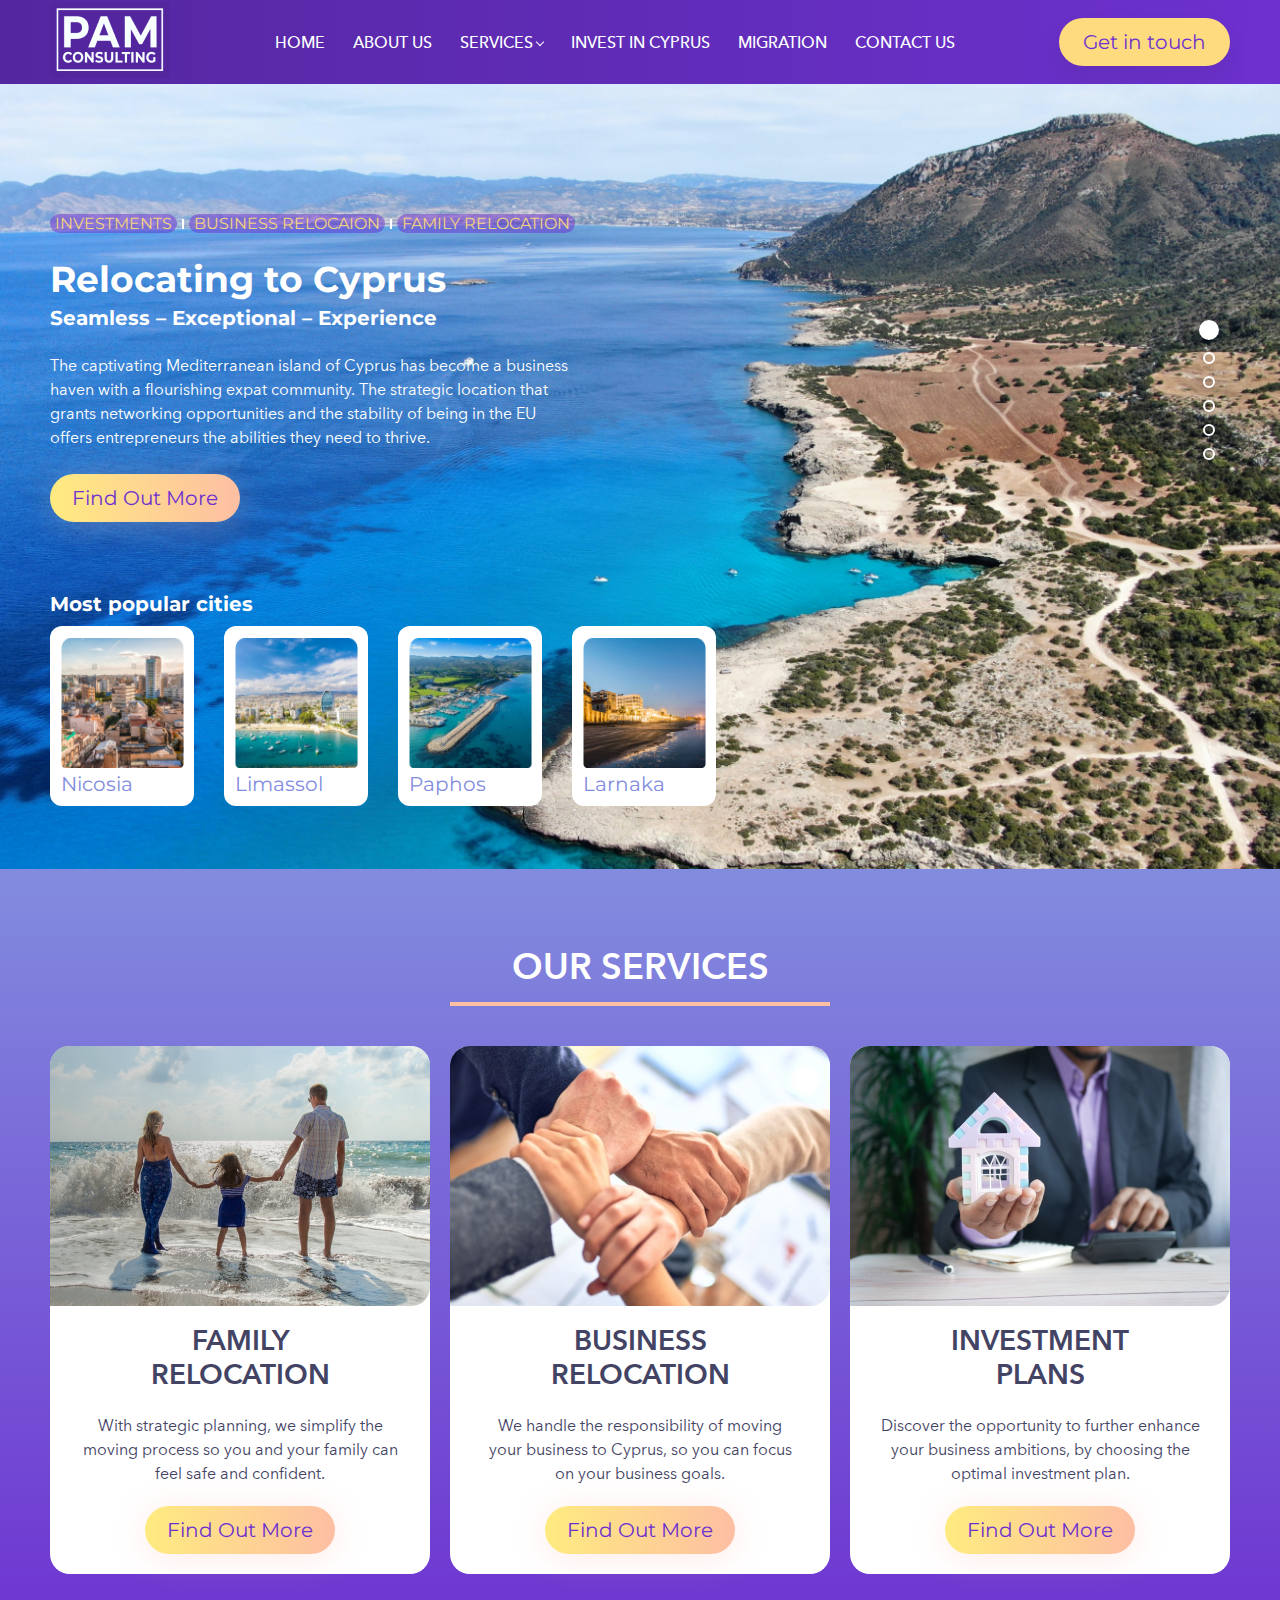
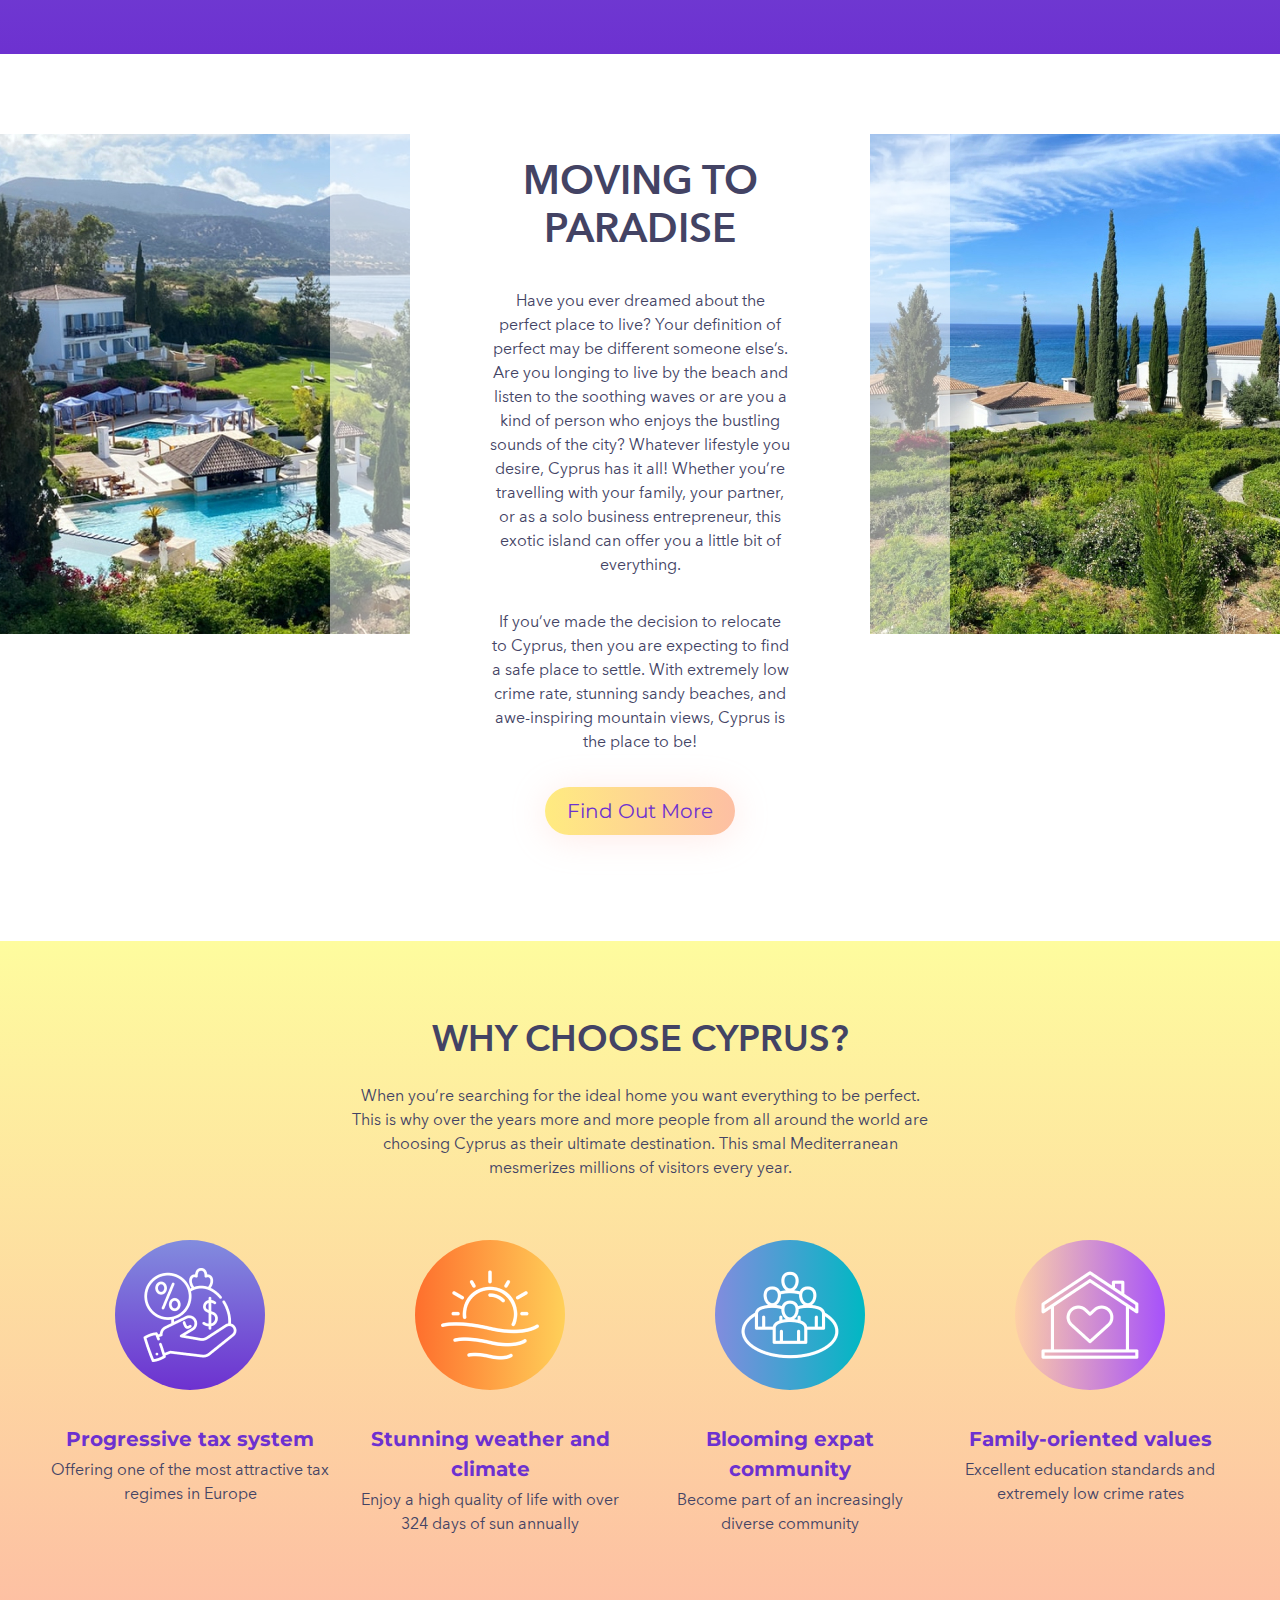
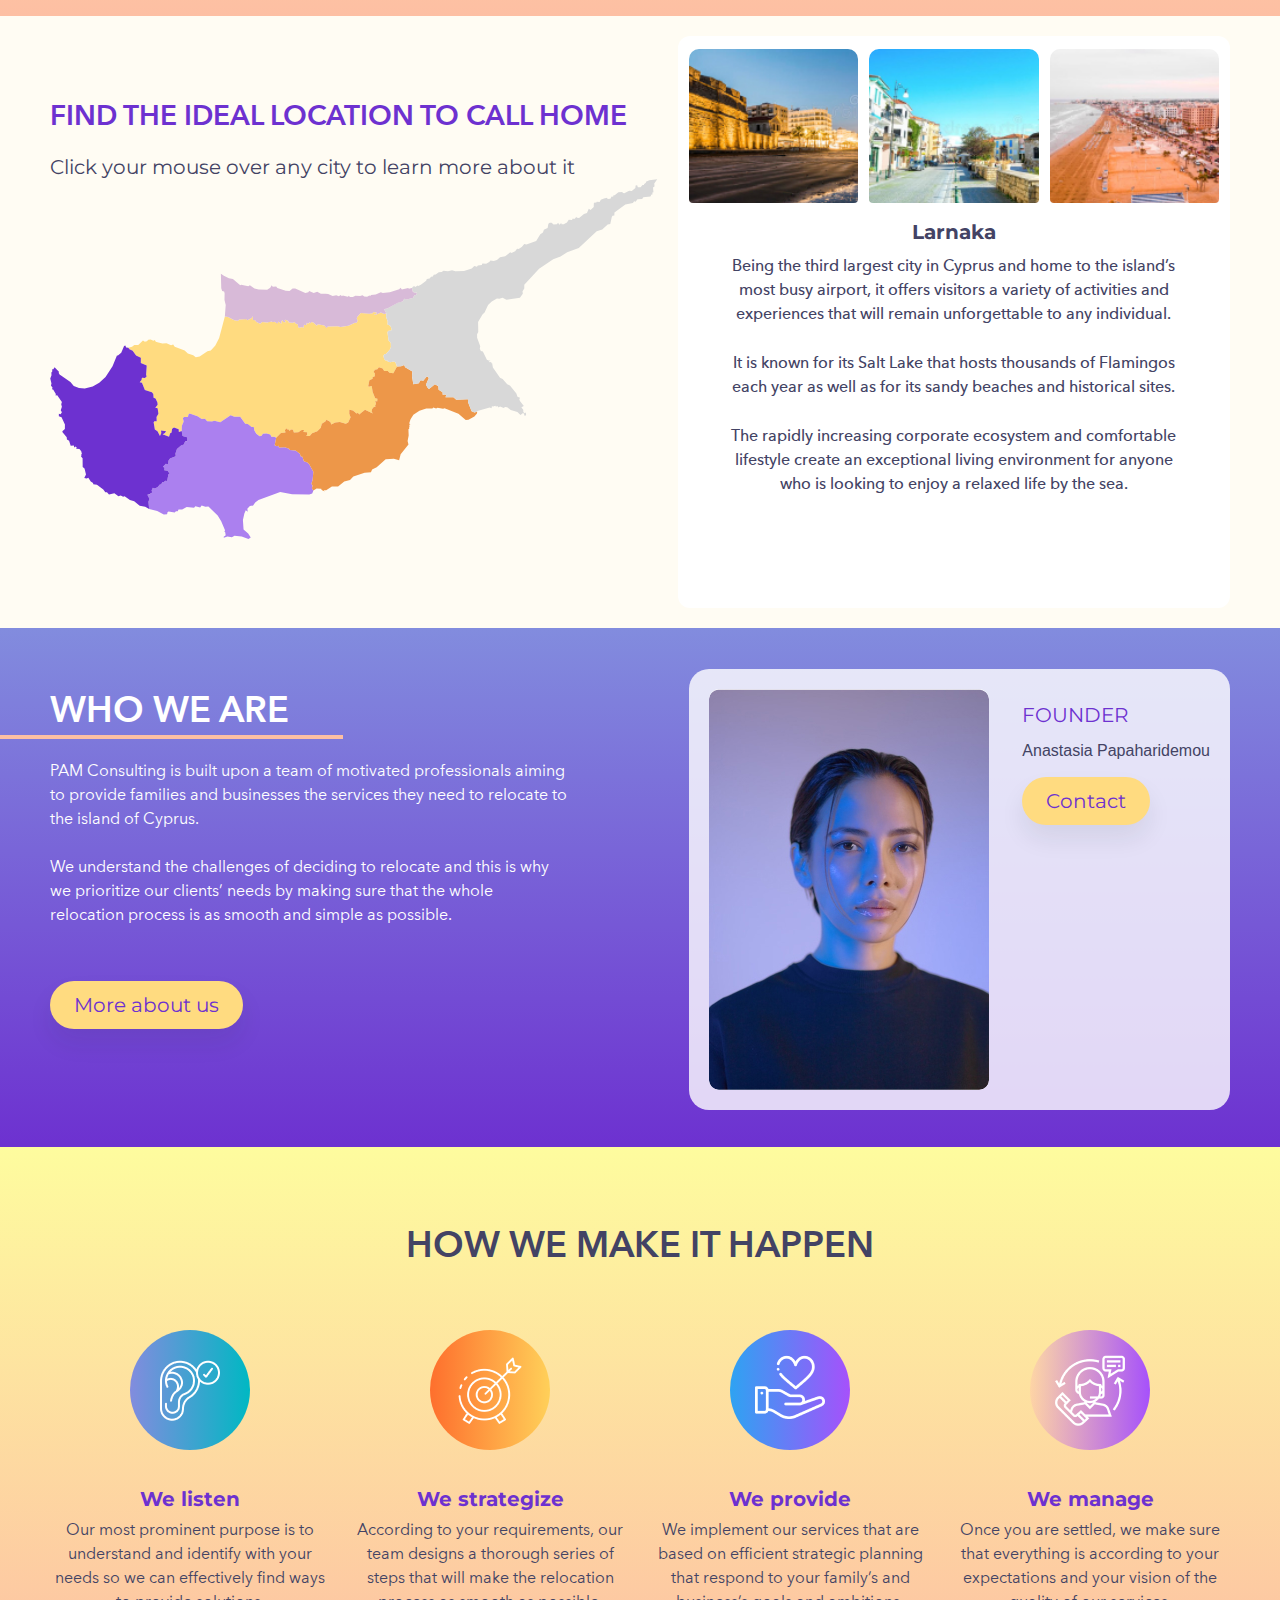
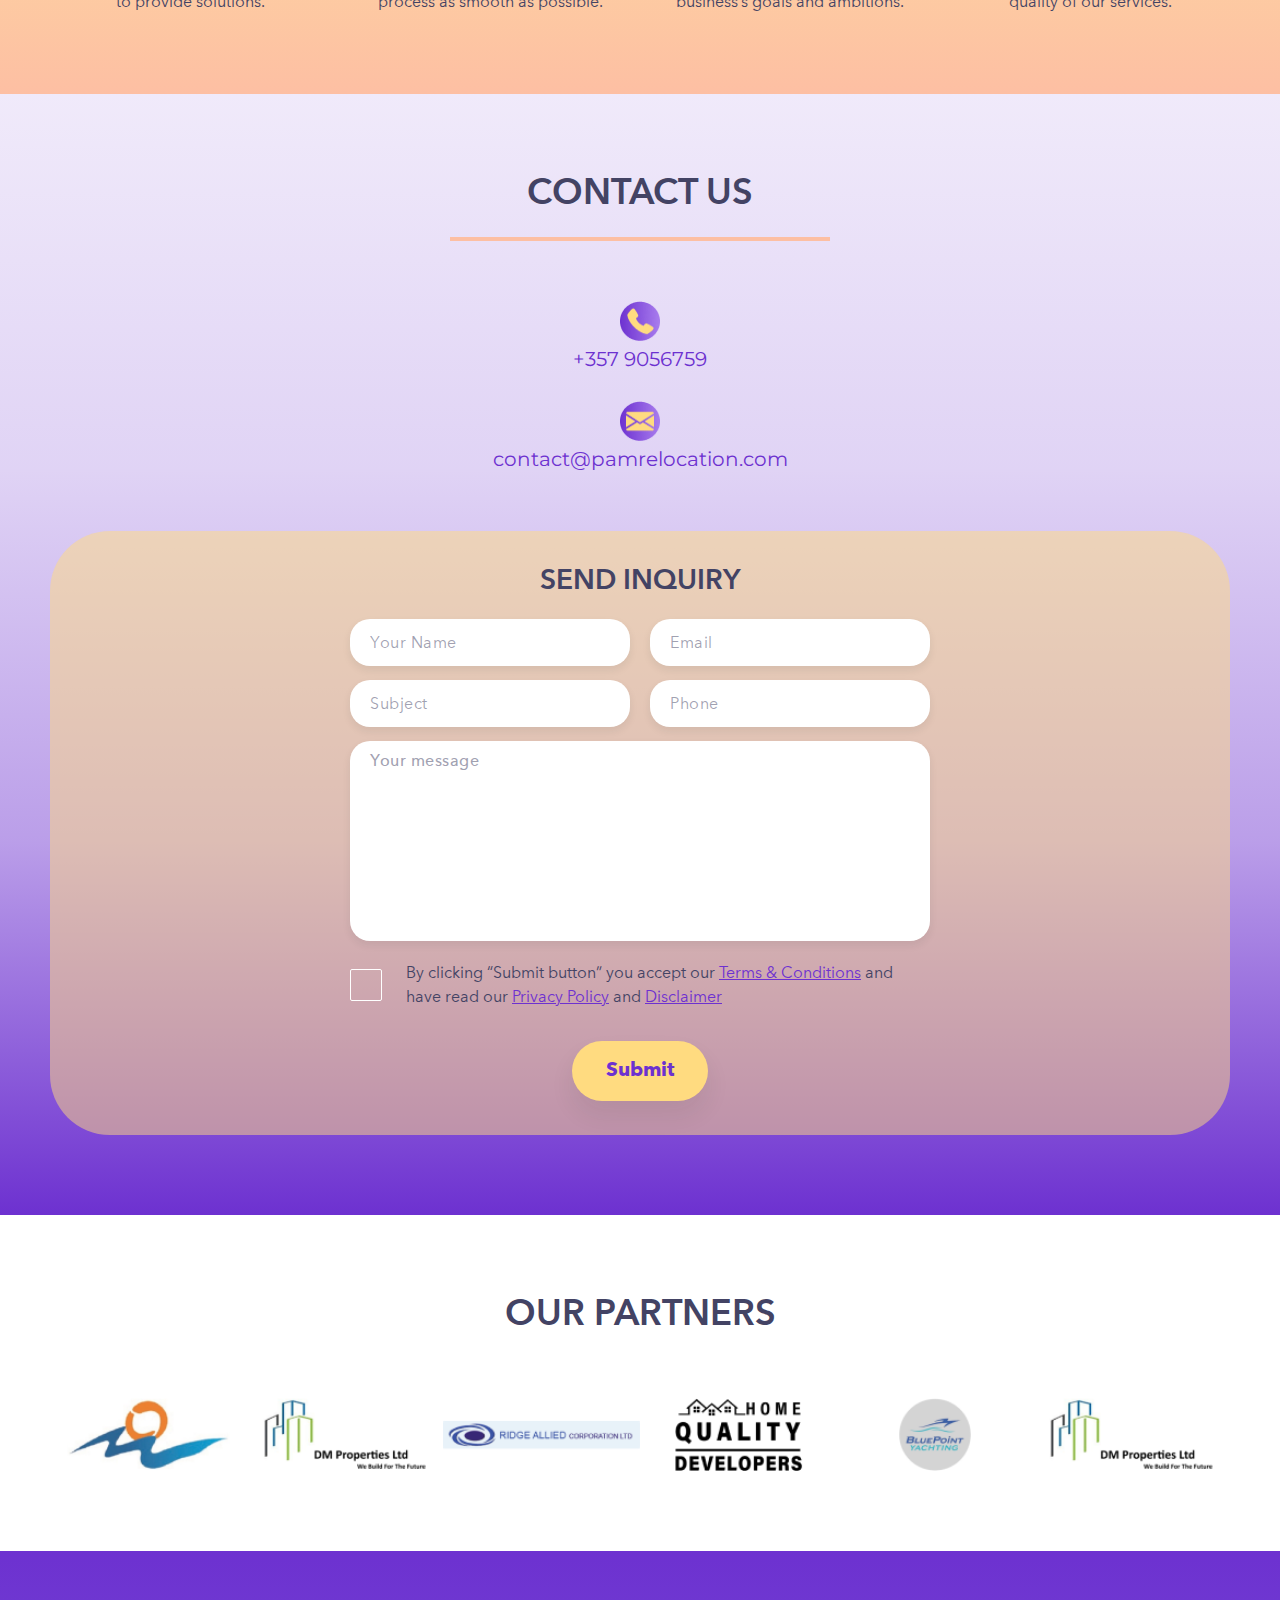
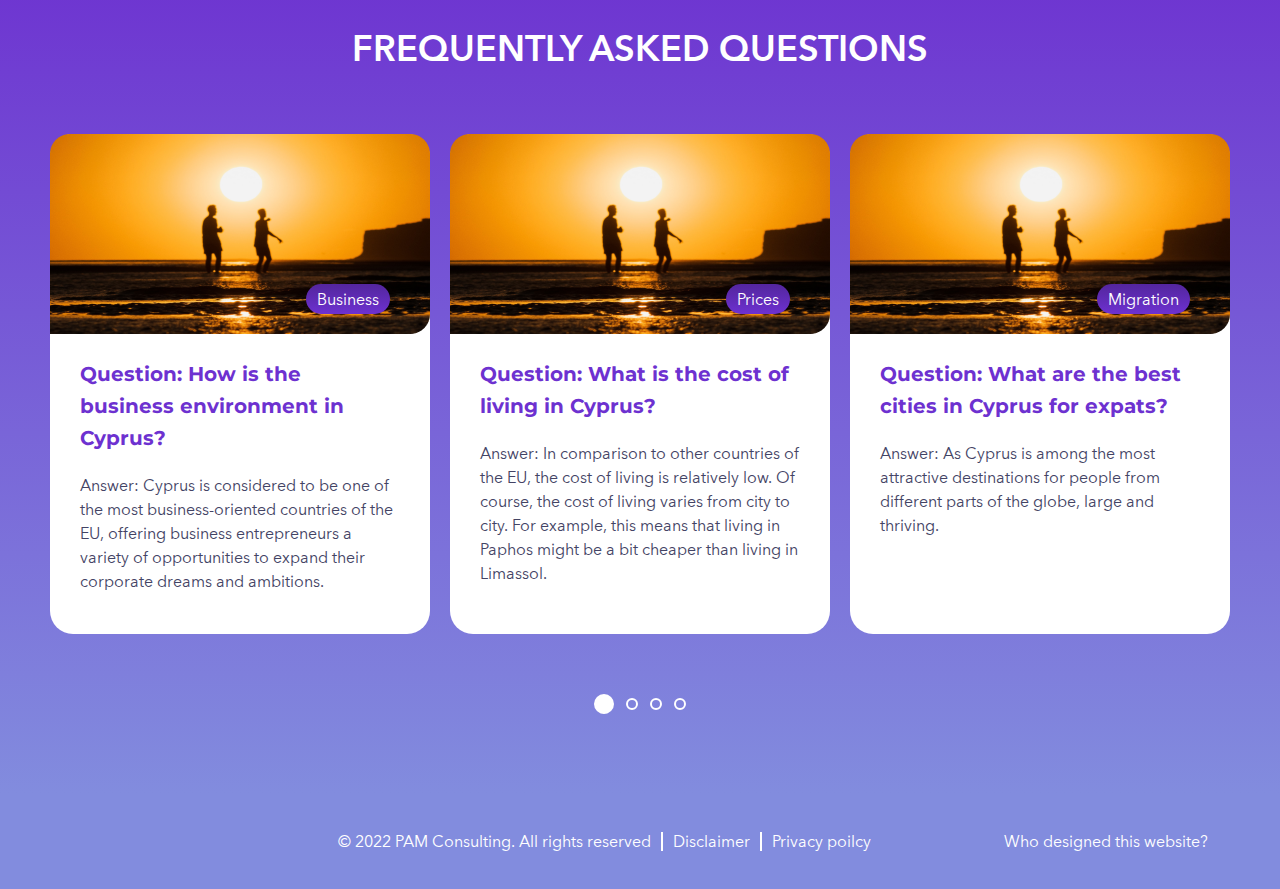
<file: index.html>
<!DOCTYPE html>
<html lang="en">
    <head>
        <meta charset="UTF-8">
        <meta name="viewport" content="width=device-width, initial-scale=1.0">
        <title>PAM Consulting</title>
        <link href="style.css" rel="stylesheet" type="text/css">
        <link rel="preconnect" href="https://fonts.googleapis.com">
        <link rel="preconnect" href="https://fonts.gstatic.com" crossorigin>
        <link href="https://fonts.googleapis.com/css2?family=Montserrat:wght@600&display=swap" rel="stylesheet">
    </head>
    <body>
        <header>
             <div class="header main-size">
                <div class="logo">
                    <a href="#">
                        <img src="images/header/logo.png" alt="logo-pam-consulting" width="120" height="80">
                    </a>
                </div>
                <nav class="main-navigation font-avenir font-weight-500">
                    <ul>
                        <li>
                            <a href="#">Home</a>
                        </li>
                        <li>
                            <a href="#">About us</a>
                        </li>
                        <li class="active">
                            <a href="#">Services</a>
                        </li>
                        <li>
                            <a href="#">Invest in Cyprus</a>
                        </li>
                        <li>
                            <a href="#">Migration</a>
                        </li>
                        <li>
                            <a href="#">Contact us</a>
                        </li>
                    </ul>
                </nav>    
                <div class="button-box">
                    <a href="#">Get in touch</a>
                </div>
            </div>    
        </header>
        <main> 
            <section class="information">
                <div class="information-wrapper main-size">
                    <article class="proposals">
                        <div class="buttons-holder">
                            <div>
                                <a href="#" class="font-montserrat-500">Investments</a>
                            </div>
                            <span></span>
                            <div>
                                <a href="#" class="font-montserrat-500">Business Relocaion</a>
                            </div> 
                            <span></span> 
                            <div>
                                <a href="#" class="font-montserrat-500">Family Relocation</a>
                            </div>      
                        </div>
                        <div class="country-info">
                            <h2 class="font-montserrat">Relocating to Cyprus</h2>
                            <h3 class="font-montserrat">Seamless – Exceptional – Experience</h3>
                            <p>The captivating Mediterranean island of Cyprus has become a business haven with a flourishing expat community. The strategic location that grants networking opportunities and the stability of being in the EU offers entrepreneurs the abilities they need to thrive.</p>
                        </div>
                        <div class="button-box-gradient">
                            <a href="#">Find Out More</a>
                        </div>
                    </article>
                    <div class="popular-cities font-montserrat">
                        <h3>Most popular cities</h3>
                        <div class="picture-cities">
                            <a href="#">  
                                <figure>
                                    <img src="images/section_information/offer_cities_slider_nicosia.png" alt="image-of-Nicosia" width="123" height="130">
                                    <figcaption>Nicosia</figcaption>
                                </figure>
                            </a>
                        <a href="#">     
                                <figure>
                                    <img src="images/section_information/offer_cities_slider_limassol.png" alt="image-of-Limassol" width="123" height="130">
                                    <figcaption>Limassol</figcaption>
                                </figure>
                            </a>
                            <a href="#">        
                                <figure>
                                    <img src="images/section_information/offer_cities_slider_paphos.png" alt="image-of-Paphos" width="123" height="130">
                                    <figcaption>Paphos</figcaption>
                                </figure>
                            </a>
                            <a href="#">      
                                <figure>
                                    <img src="images/section_information/offer_ciities_slider_larnaka.png" alt="image-of-Larnaka" width="123" height="130">  
                                    <figcaption>Larnaka</figcaption>
                                </figure>
                            </a>      
                        </div>
                    </div>
                </div>    
                <div class="circles-top">
                    <a href="#" class="active"></a>
                    <a href="#"></a>
                    <a href="#"></a>
                    <a href="#"></a>
                    <a href="#"></a>
                    <a href="#"></a>
                </div>
            </section>
            <section class="services">
                <div class="main-size">
                    <h2 class="services-title white-title font-avenir font-weight-600">Our services</h2>
                    <hr>
                    <div class="services-description">
                        <div>
                            <img src="images/section_services/services_cards_family_relocation_image.png" alt="family" width="380" height="260">
                            <div class="description-box">
                                <h3 class="dark-title font-avenir font-weight-600">Family Relocation</h3>
                                <p>With strategic planning, we simplify the moving process so you and your family can feel safe and confident.</p>
                                <div class="button-box-gradient">
                                    <a href="#">Find Out More</a>
                                </div>
                            </div>    
                        </div>
                        <div>
                            <img src="images/section_services/services_cards_business_relocation_image.png" alt="business" width="380" height="260">
                            <div class="description-box">
                                <h3 class="dark-title font-avenir font-weight-600">Business Relocation</h3>
                                <p>We handle the responsibility of moving your business to Cyprus, so you can focus on your business goals.</p>
                                <div class="button-box-gradient">
                                    <a href="#">Find Out More</a>
                                </div>
                            </div>    
                        </div>
                        <div>
                            <img src="images/section_services/services_cards_investment_schemes_image.png" alt="investments" width="380" height="260">
                            <div class="description-box">
                                <h3 class="dark-title font-avenir font-weight-600">Investment plans</h3>
                                <p>Discover the opportunity to further enhance your business ambitions, by choosing the optimal investment plan.</p>
                                <div class="button-box-gradient">
                                    <a href="#">Find Out More</a>
                                </div>
                            </div>    
                        </div>
                    </div>
                </div>    
            </section>
            <article class="details">
                <figure>
                    <img src="images/arcticle_details/image_villa.jpg" alt="villa" width="410" height="500">
                </figure>
                <div class="text">
                    <h2 class="details-title dark-title font-avenir font-weight-600">Moving to Paradise</h2>
                    <p>Have you ever dreamed about the perfect place to live? Your definition of perfect may be different someone else’s. Are you longing to live by the beach and listen to the soothing waves or are you a kind of person who enjoys the bustling sounds of the city? Whatever lifestyle you desire, Cyprus has it all! Whether you’re travelling with your family, your partner, or as a solo business entrepreneur, this exotic island can offer you a little bit of everything.</p>
                    <p>If you’ve made the decision to relocate to Cyprus, then you are expecting to find a safe place to settle. With extremely low crime rate, stunning sandy beaches, and awe-inspiring mountain views, Cyprus is the place to be!</p>
                    <div class="button-box-gradient">
                        <a href="#">Find Out More</a>
                    </div>
                </div>
                <figure>
                    <img src="images/arcticle_details/image_villas.jpg" alt="villas" width="410" height="500">
                </figure>
            </article>
            <section class="advantages">
                <div class="advantages-wrapper main-size">
                    <div class="advantages-info">
                        <h2 class="dark-title font-avenir font-weight-600">Why Choose Cyprus?</h2>
                        <p>When you’re searching for the ideal home you want everything to be perfect. This is why over the years more and more people from all around the world are choosing Cyprus as their ultimate destination. This smal Mediterranean mesmerizes millions of visitors every year.</p>
                    </div>
                    <div>
                        <ul class="advantage-cyprus">
                            <li>
                                <div class="icon-box icon-purple">
                                    <img src="images/section_advantages/why_choose_cyprus_icon_box_tax.png" alt="icon-tax">
                                </div>
                                <h4 class="font-montserrat">Progressive tax system</h4>
                                <p>Offering one of the most attractive tax regimes in Europe</p>
                            </li>
                            <li>
                                <div class="icon-box icon-yellow">
                                    <img src="images/section_advantages/why_choose_cyprus_icon_box_weather.png" alt="icon-weather">
                                </div>
                                <h4 class="font-montserrat">Stunning weather and climate</h4>
                                <p>Enjoy a high quality of life with over 324 days of sun annually</p>
                            </li>
                            <li>
                                <div class="icon-box icon-aqua">
                                    <img src="images/section_advantages/why_choose_cyprus_icon_box_community.png" alt="icon-community">
                                </div>
                                <h4 class="font-montserrat">Blooming expat community</h4>
                                <p>Become part of an increasingly diverse community</p>
                            </li>
                            <li>
                                <div class="icon-box icon-pink">
                                    <img src="images/section_advantages/why_choose_cyprus_icon_box_family.png" alt="icon-family">
                                </div>
                                <h4 class="font-montserrat">Family-oriented values</h4>
                                <p>Excellent education standards and extremely low crime rates</p>
                            </li>
                        </ul>
                    </div>
                </div>
            </section>
            <div class="choose-location">
                <div class="choose-location-wrapper main-size">
                    <div class="map">
                        <h4 class="find font-avenir font-weight-600">FIND THE IDEAL LOCATION TO CALL HOME</h4>
                        <div class="click font-montserrat">Click your mouse over any city to learn more about it</div>
                        <svg
                            xmlns:mapsvg="http://mapsvg.com"
                            xmlns:dc="http://purl.org/dc/elements/1.1/"
                            xmlns:rdf="http://www.w3.org/1999/02/22-rdf-syntax-ns#"
                            xmlns:svg="http://www.w3.org/2000/svg"
                            xmlns="http://www.w3.org/2000/svg"
                            mapsvg:geoViewBox="32.368821 35.695073 34.589764 34.565124"
                            width="607.74274"
                            height="360.26913">
                            <a href="https://www.google.com/maps/place/%D0%9D%D0%B8%D0%BA%D0%BE%D1%81%D0%B8%D1%8F,+%D0%9A%D0%B8%D0%BF%D1%80/@35.1774504,33.3425501,12.2z/data=!4m6!3m5!1s0x14de1767ca494d55:0x5b5ea49c0311c0a5!8m2!3d35.1855659!4d33.3822764!16zL20vMGZxZzg?entry=ttu" target="_blank"><path
                                d="m 174.86107,137.54181 3.27,0.51 6.23,3.09 3.79,0.51 0.89,-1.24 7.19,-0.29 1.15,1.08 4,-1.95 1.62,-1.95 -0.18,3.57 2.33,0.26 0.97,1.63 3.92,1.95 2.25,-1.63 5.21,0.45 2.46,-0.96 4.5,0.19 2.96,1.59 0.84,-0.48 -0.71,-0.96 0.97,-0.22 2.93,2.01 -0.18,-2.36 0.97,-0.77 0.71,-0.16 0.18,1.56 2.67,0.32 -1.2,-1.79 0.86,-0.86 3.03,1.44 0.21,1.37 4.45,0.38 1.33,-0.92 1.49,1.75 1.57,0.35 1.07,3.63 3.92,-0.7 0.86,1.31 0.63,-3.48 2.33,0.35 0.39,-2.42 1.57,1.02 0.99,-1.56 1.28,1.05 0.81,-1.15 1.99,0.51 3.56,3.22 0.81,-1.53 6.59,1.21 2.17,2.39 1.33,-1.4 10.12,-0.19 2.43,0.73 8.03,-1.18 6.54,-3.16 1.78,0.16 0.92,-2.1 -0.84,-1.98 0.39,-1.85 3.48,-3.92 8.61,0.64 3.22,-0.41 0.86,-1.31 3.82,0.89 -1.1,1.15 -2.22,0.16 1.94,0.7 5.07,-2.23 3.35,1.53 2.07,-0.86 0,0 -0.24,3.48 1.67,5.01 -0.26,2.87 2.8,1.28 1.41,3.35 -0.44,1.31 -2.64,0.16 -1.15,1.34 1.05,8.51 2.25,2.33 0.13,4.01 -0.94,2.68 -3.95,4.4 -1.86,0.38 -0.73,1.75 0.76,2.96 1.73,1.72 1.52,-0.54 0.21,1.37 2.62,0.76 3.5,-0.89 1.6,0.83 1.73,4.23 0,0 -3.74,6.65 -3.82,-0.35 -1.75,-1.78 -3.56,0 -1.46,-2.67 -3.82,-1.05 -1.52,1.81 -2.51,0.51 -1.36,2.35 1.31,1.18 0,3.06 -2.33,0.99 0.13,1.53 -3.22,1.59 -1.18,5.76 0.52,0.64 2.96,-0.64 0.94,5.82 2.56,6.3 2.17,0.64 -0.21,2.61 -1.96,-0.67 0.92,3.59 -1.18,0.41 0.6,1.62 -2.09,0.73 -1.31,1.75 -0.55,2.61 1.13,2.06 -7.72,-3.72 -5.86,4.61 -1.13,-1.62 -1.46,0.64 -3.61,-3.02 -3.66,-0.6 -0.03,4 1.33,3.37 -2.41,5.27 -2.41,1.33 -5.94,-1.94 -4.66,0.7 -3.92,1.97 -0.86,-2.45 -3.92,-2.41 -1.15,1.87 -3.56,2.29 -0.99,3.94 -3.48,3.37 -5.26,2.19 -2.35,2.7 -3.9,-0.06 1.44,-0.83 -0.05,-2.92 -3.74,-0.22 0.58,-1.9 -2.15,0 -3.5,2.13 -4.47,0.25 -0.84,-2.83 -2.2,-0.25 -1.2,1.56 -0.76,-1.49 -1.28,0.38 -0.68,-1.68 -2.04,1.94 0.58,2.35 -4.55,0.57 -4.68,4.76 0,0 -2.25,-1.11 -2.33,0.32 -1.44,-2.6 -3.61,-1.02 -3.74,0.41 -1.23,1.94 -1.96,0.6 -3.4,-2.67 -1.88,-3.27 -0.63,-3.33 -2.15,-0.16 -3.84,-2.79 -2.56,-0.29 -5.05,-7.02 -5.83,-0.1 -3.69,-1.4 -10.36,6.93 -5.86,-1.56 -2.46,0.92 -4.84,-0.25 -2.15,-2.67 -3.32,0.25 -4.11,-2.6 -7.9,-2.8 -1.2,0.89 -0.5,2.54 -3.98,-0.06 -1.07,1.46 0.76,3.08 -1.78,4.19 -0.21,5.43 0,0 -2.85,0.92 -0.13,-2.64 -4.71,-1.87 -1.86,1.37 -0.71,4 -1.28,0.41 -1.12,3.43 -6.46,-2.54 2.2,-0.79 1.41,-2.13 -5.18,-0.83 0.31,2.7 -1.33,2.79 -2.48,-4.7 -2.64,-1.62 -1.23,-7.34 0.78,-1.08 2.3,0.16 -0.18,-4.35 1.91,-3.21 -0.81,-5.47 -2.33,-0.57 2.35,-3.05 -0.24,-2.19 -1.86,-3.88 -1.96,-0.76 -0.31,-3.94 -1.39,-1.72 -7.009998,-2.29 -2.93,-7.03 -2.25,-0.6 1.83,-2.26 0.39,-2.23 3.11,0.29 1.7,-1.85 -0.63,-1.13 0.63,-9.64 -5.91,-2.39 0.05,-5.19 -4.81,-2.36 -3.4,-4.87 -3.19,-1.46 -1.18,-1.53 0,0 3.74,-0.92 2.3,-1.82 3.95,0.16 4.68,-4.56 1.88,1.15 2.04,-0.45 1.39,-1.43 2.299998,-0.22 2.9,1.18 1.33,-0.73 0.97,1.75 1.62,0.57 5.02,1.18 4.05,-0.19 4.58,1.85 2.12,-0.61 1.57,2.17 9.94,3.66 3.17,3.18 5.39,1.75 2.54,1.94 3.87,-0.8 7.82,-5.29 3.35,-0.76 4.53,-4.87 3.82,-7.65 5.7,-21.35 z"
                                title="Nicosia"
                                id="CY-01"
                                fill="#FFDB80"/></a>
                            <a href="https://www.google.com/maps/place/%D0%9B%D0%B8%D0%BC%D0%B0%D1%81%D1%81%D0%BE%D0%BB,+%D0%9A%D0%B8%D0%BF%D1%80/@34.6959884,33.0045477,13.52z/data=!4m6!3m5!1s0x14e73316ac02f49d:0xdaa97f957025b012!8m2!3d34.6786322!4d33.0413055!16zL20vMGZ0MDg?entry=ttu" target="_blank"><path
                                d="m 131.67107,252.07181 0.21,-5.43 1.78,-4.2 -0.76,-3.08 1.08,-1.46 3.97,0.07 0.5,-2.55 1.2,-0.89 7.9,2.8 4.11,2.6 3.32,-0.25 2.14,2.67 4.84,0.25 2.46,-0.92 5.86,1.56 10.36,-6.93 3.69,1.4 5.83,0.1 5.05,7.02 2.56,0.28 3.85,2.8 2.14,0.16 0.63,3.33 1.88,3.27 3.4,2.67 1.97,-0.61 1.23,-1.93 3.74,-0.42 3.61,1.02 1.43,2.6 2.33,-0.31 2.25,1.11 0,0 -1.59,7.42 2.38,0.96 1.7,-0.42 0,1.46 0.96,0.32 5.05,-0.38 4.5,1.71 0.39,1.05 5.97,0.54 4.31,3.24 0.87,2.69 1.65,0.48 1.49,4.37 3.5,1.15 1.78,1.84 4.16,7.48 -0.68,7.99 -1.26,4.05 1.21,2.03 -0.71,2.5 1.52,2.16 0,0 -1.21,3.13 -2.95,0.95 -17.13,-0.25 -11.96,-2.22 -21.71,7.98 -3.27,2.41 -2.61,3.71 0.02,-0.64 -2.72,0.57 -2.59,2.63 0.47,3.01 -2.01,-1.4 -1.39,3.17 -1.46,6.55 0.65,9.36 4.61,4.18 2.56,3.89 -2.25,1.52 -6.8,-2.37 -7.22,-0.98 -2.54,1.67 -4.47,-0.85 -3.66,1.29 -0.08,-0.91 2.01,-1.58 -0.6,-3.2 -0.76,-0.22 0.66,-1.61 -3.82,-8.86 -3.51,-5.95 -9.28,-9.02 -2.96,0.41 -3.84,-1.3 -1.47,1.9 -4.79,-1.2 -1.28,1.64 -7.37,-0.79 -4.56,2.35 -3.61,0 -0.81,1.77 -1.75,0.13 -1.31,1.26 -6.12,-0.98 -1.04,0.63 -0.42,1.93 -3.27,0.32 -6.59,-3.58 -8.109998,-1.99 0,0 -0.68,-7.16 0.97,-2.88 -2.04,-4.21 2.45,-0.51 2.279998,-1.74 -0.47,-2.15 1.23,-2.38 1.75,0.54 2.88,-1.08 2.35,-2.85 1.28,0.03 1.1,-2.28 1.89,-0.25 0.83,-1.3 2.23,0.22 1.2,-6.62 1.28,-0.57 -1.99,-2.86 -3.37,-0.7 0.26,-2.4 -1.62,-0.99 2.95,-3.11 2.18,0.77 0.39,-3.78 1.57,-2.06 5.7,-2.28 -0.26,-2.79 1.49,-4.41 4.11,-3.5 2.77,-1.04 1.2,-2.95 2.38,-0.73 -0.42,-3.72 -4.44,-1.17 z"
                                title="Limassol"
                                id="CY-02"
                                fill="#AB80EF"/></a>
                            <a href="https://www.google.com/maps/place/%D0%9B%D0%B0%D1%80%D0%BD%D0%B0%D0%BA%D0%B0,+%D0%9A%D0%B8%D0%BF%D1%80/@34.9069731,33.6114639,13.29z/data=!4m6!3m5!1s0x14e082a16c40cb13:0x4fcbf0221371d0a5!8m2!3d34.9182222!4d33.6200625!16zL20vMDFxN3ls?entry=ttu" target="_blank"><path
                                d="m 347.05107,187.53181 4.06,-0.25 3.06,-1.31 0.94,2.29 7.22,4.3 -0.37,4.58 1.36,7.99 5.55,-0.77 0.99,-2.41 0.94,-0.67 2.46,0.44 3.19,-4.04 1.23,0.16 1.15,1.21 -2.9,6.81 2.17,3.69 1.23,0.25 5.55,-4.55 3.5,2.1 0.21,3.37 3.98,2.45 0.1,2.61 2.56,-0.38 1.05,0.79 -0.86,1.98 8,0.06 2.83,2.48 11.64,-0.35 0.23,3.24 3.48,8.77 2.88,1.12 2.72,-0.86 0,0 -0.24,1.87 -2.56,3.02 -5.91,3.15 -2.75,0.38 -7.3,-6.39 -13.91,-5.37 -1.44,0.51 -5.57,-1.02 -1.42,0.83 -2.85,-1.08 -0.86,0.98 -6.12,0.04 -6.85,2.12 -6.02,4.17 -2.85,4.44 -1.31,3.94 1.31,2.04 -1.07,-0.67 -0.26,0.63 0.36,0.67 -0.63,2.6 0.84,-0.22 -1.36,0.92 0.24,6.32 -1.08,5.37 0.87,3.65 -7.82,9.64 -1.52,6.09 -5.28,-1.55 -8.19,0.44 -8.97,8.02 -4.58,2.35 -1.15,2.82 -6.33,0.41 -11.28,3.78 -3.32,3.45 -5.78,1.46 -6.17,5.04 -6.18,0.06 -5.72,3.77 -2.46,0.06 0.94,1.11 -3.48,-1.74 0.58,-0.63 -0.95,-0.35 -4.21,-0.16 -3.16,1.84 0,0 -1.52,-2.16 0.71,-2.5 -1.21,-2.03 1.26,-4.05 0.68,-7.99 -4.16,-7.48 -1.78,-1.84 -3.5,-1.15 -1.49,-4.37 -1.65,-0.48 -0.87,-2.69 -4.31,-3.24 -5.97,-0.54 -0.39,-1.05 -4.5,-1.71 -5.05,0.38 -0.96,-0.32 0,-1.46 -1.7,0.42 -2.38,-0.96 1.59,-7.42 0,0 4.68,-4.76 4.56,-0.58 -0.58,-2.35 2.04,-1.93 0.68,1.68 1.28,-0.38 0.76,1.49 1.2,-1.55 2.2,0.25 0.84,2.83 4.47,-0.26 3.51,-2.13 2.14,0 -0.57,1.91 3.74,0.22 0.05,2.92 -1.44,0.83 3.9,0.06 2.35,-2.7 5.26,-2.19 3.48,-3.36 0.99,-3.94 3.56,-2.29 1.15,-1.87 3.92,2.41 0.87,2.45 3.92,-1.97 4.66,-0.7 5.93,1.94 2.41,-1.34 2.41,-5.27 -1.34,-3.37 0.03,-4 3.66,0.6 3.61,3.02 1.47,-0.63 1.12,1.62 5.86,-4.61 7.72,3.72 -1.13,-2.07 0.55,-2.61 1.31,-1.74 2.09,-0.73 -0.6,-1.62 1.18,-0.42 -0.92,-3.59 1.96,0.67 0.21,-2.61 -2.17,-0.63 -2.56,-6.3 -0.94,-5.82 -2.96,0.64 -0.52,-0.64 1.17,-5.76 3.22,-1.59 -0.13,-1.53 2.33,-0.98 0,-3.06 -1.31,-1.17 1.36,-2.36 2.51,-0.51 1.52,-1.81 3.82,1.05 1.46,2.67 3.56,0 1.75,1.78 3.82,0.35 z"
                                title="Larnaca"
                                id="CY-03"
                                fill="#ED9749"/></a>
                            <a href="https://www.google.com/maps/place/%D0%A4%D0%B0%D0%BC%D0%B0%D0%B3%D1%83%D1%81%D1%82%D0%B0,+%D0%9A%D0%B8%D0%BF%D1%80/@35.2083881,33.3327001,10z/data=!4m6!3m5!1s0x14dfae39ed2a5051:0x6b0989087bb31239!8m2!3d35.2857023!4d33.8411288!16zL20vMDV3bHZ6?entry=ttu" target="_blank"><path
                                d="m 607.21107,0.3218074 -2.93,4.17 0.24,2.92 -1.52,0.99 0.47,4.7799996 -1.07,0.42 0.05,1.79 -1.02,0.22 -0.99,1.96 -7.19,0.77 -1.05,1.75 -4.71,0.13 -1.94,2.47 -1.39,-0.42 -1.26,1.7 -7.51,1.44 -10.96,8.17 -0.08,2.85 -1.83,0.26 -0.71,1.31 -1.55,6.94 -2.59,0.51 -5.44,5.15 -5.54,1.73 -17.92,16.63 -11.59,4.38 -6.62,4.09 -7.35,2.91 -14.12,9.43 -14.81,15.970003 0,3.7 -1.75,2.78 0.26,2.46 -2.85,3.99 -13.52,2.2 -3.84,-2.2 -3.27,1.12 -2.38,-0.32 -5.15,2.97 -3.71,3.67 -3.48,7.5 -2.12,2.01 -4.39,7.43 0.18,9.85 -1.18,2.33 0.03,3.47 3.11,8.63 -0.42,2.42 1.05,2.33 1.99,0.32 4.03,8.34 2.35,0.99 0.78,-0.54 0.37,1.15 -1.75,-0.38 1.05,1.31 1.6,-0.35 0.08,1.31 0.79,0.06 0.76,4.27 7.11,10.18 2.62,1.34 4.58,5.25 2.72,1.27 6.46,7.89 1.07,3.24 2.56,1.11 -0.68,1.46 0.6,1.65 3.9,5.05 -2.35,1.14 0.16,0.73 1.6,1.88 0.08,2.29 1.36,1.14 0.94,-0.6 0.5,1.56 -0.58,1.65 -1.62,-0.48 0.39,-1.37 -1.33,-0.86 -2.48,1.88 -3.11,-2.96 -6.72,-2.03 -3.48,-2.77 -2.17,-0.19 -1.31,1.02 -3.69,-1.43 -1.54,0.99 -0.71,-1.4 -1.99,0.19 -0.47,-0.73 -2.01,0.95 -1.41,-0.35 -0.39,1.97 -1.83,-0.64 -12.29,3.53 -0.13,0.51 0,0 -2.72,0.86 -2.88,-1.11 -3.48,-8.77 -0.24,-3.24 -11.64,0.35 -2.83,-2.48 -8,-0.06 0.86,-1.97 -1.05,-0.79 -2.56,0.38 -0.1,-2.61 -3.98,-2.45 -0.21,-3.37 -3.5,-2.1 -5.54,4.55 -1.23,-0.25 -2.17,-3.69 2.9,-6.81 -1.15,-1.21 -1.23,-0.16 -3.19,4.04 -2.46,-0.45 -0.94,0.67 -0.99,2.42 -5.55,0.76 -1.36,-7.99 0.37,-4.58 -7.22,-4.3 -0.94,-2.29 -3.06,1.31 -4.05,0.25 0,0 -1.73,-4.23 -1.6,-0.83 -3.5,0.89 -2.62,-0.76 -0.21,-1.37 -1.52,0.54 -1.73,-1.72 -0.76,-2.96 0.73,-1.75 1.86,-0.38 3.95,-4.4 0.94,-2.68 -0.13,-4.01 -2.25,-2.33 -1.05,-8.51 1.15,-1.34 2.64,-0.16 0.44,-1.31 -1.41,-3.35 -2.8,-1.28 0.26,-2.87 -1.67,-5.01 0.24,-3.48 0,0 -2.09,-3.8 0.44,-0.54 2.67,-0.32 10.57,-5.97 4.66,-1.18 1.78,-2.62 2.54,0.77 6.36,-1.79 0.81,-2.3 2.41,-0.64 0.37,-2.23 -2.41,0.19 -1.7,-1.44 -0.76,-3.29 0,0 1.05,-1.47 1.44,-0.32 0.99,0.83 1.91,-1.63 0.94,0.61 2.54,-1.37 5.26,-4.02 0.73,-1.820003 2.72,-0.42 1.52,-1.76 1.8,-0.32 0.79,-1.69 1.99,-0.16 3.11,-2.24 2.88,-0.29 1.83,-1.34 4.5,0.67 4.03,-1.05 3.37,1.02 8.61,-0.42 7.77,-2.46 2.56,-2.36 2.56,0.58 0.99,-1.05 3.95,-0.7 0.47,-1.41 3.87,0.19 3.06,-1.57 1.2,-1.66 3.17,0.61 3.35,-0.99 3.06,-2.84 5.21,-1.02 5.05,-3.96 1.2,0.64 3.66,-1.57 1.91,-2.62 1.57,0.22 3.09,-1.95 2.59,-2.94 2.07,0.54 9.81,-3.55 4.11,-6.85 2.67,-1.54 0.92,-2.82 3.74,-1.79 0.79,-4.29 1.25,-1.09 1.94,0.1 1.94,1.66 3.32,-0.06 1.2,-1.54 1.36,1.92 1.78,-1.73 0.37,1.22 2.17,0.03 3.19,-1.63 1.81,-2.88 3.19,0.16 1.1,-1.54 0.52,0.77 1.2,-0.45 1.67,-1.82 0.39,1.02 2.28,0.16 4.87,-4.03 3.01,-1.09 1.78,-4.07 1.8,1.15 3.17,-3.07 0.18,-4.1 2.54,-0.29 0.21,-0.8 2.98,0.16 1.18,-2.02 3.17,-1.28 3.11,-0.71 0.5,1.19 2.77,-0.35 1.25,-2.15 1.52,0.1 0.37,-1.44 1.18,0 3.71,-3.08 3.9,-0.22 0.63,1.19 1.39,0.03 4.84,-2.47 2.62,0.38 3.61,-3.1099996 0.24,-2.4 1.52,-0.26 0.73,2.02 2.69,0 1.94,-2.24 1.67,-0.1 -0.29,-0.83 2.07,-1.44 -0.05,-0.99 3.45,-1.35 7.86,-1.03 z"
                                title="Famagusta"
                                id="CY-04"
                                fill="#D8D8D8"/></a>
                            <a href="https://www.google.com/maps/place/%D0%9F%D0%B0%D1%84%D0%BE%D1%81,+%D0%9A%D0%B8%D0%BF%D1%80/@34.7701865,32.4132722,14.26z/data=!4m6!3m5!1s0x14e70663f42de2c9:0x6c05fdff50f4b5e7!8m2!3d34.7753949!4d32.4217786!16zL20vMDJ0eWcw?entry=ttu" target="_blank"><path
                                d="m 76.171072,168.46181 2.12,0.19 0,0 1.18,1.53 3.19,1.46 3.4,4.87 4.81,2.36 -0.05,5.19 5.91,2.39 -0.63,9.64 0.63,1.11 -1.7,1.85 -3.11,-0.29 -0.39,2.23 -1.83,2.26 2.25,0.6 2.93,7.03 7.009998,2.29 1.39,1.72 0.31,3.94 1.96,0.76 1.86,3.88 0.24,2.19 -2.35,3.05 2.33,0.57 0.81,5.47 -1.91,3.21 0.18,4.35 -2.3,-0.16 -0.78,1.08 1.23,7.34 2.64,1.62 2.48,4.7 1.33,-2.79 -0.31,-2.7 5.18,0.83 -1.41,2.13 -2.2,0.79 6.46,2.54 1.12,-3.43 1.28,-0.41 0.71,-4 1.86,-1.37 4.71,1.87 0.13,2.64 2.85,-0.92 0,0 0.86,4.92 4.45,1.17 0.42,3.71 -2.38,0.73 -1.2,2.95 -2.77,1.05 -4.11,3.49 -1.49,4.41 0.26,2.79 -5.7,2.28 -1.57,2.06 -0.39,3.77 -2.17,-0.76 -2.96,3.11 1.62,0.98 -0.26,2.41 3.37,0.7 1.99,2.85 -1.28,0.57 -1.2,6.62 -2.22,-0.22 -0.84,1.3 -1.88,0.25 -1.1,2.28 -1.28,-0.03 -2.35,2.85 -2.88,1.08 -1.75,-0.54 -1.23,2.38 0.47,2.15 -2.279998,1.74 -2.46,0.51 2.04,4.21 -0.97,2.88 0.68,7.16 0,0 -3.92,-2.18 -5.52,-0.98 -5.49,-4.59 -4.26,-1.14 -5.36,-3.77 -1.46,0.41 -2.41,-1.14 -2.3,0.76 -4.05,-3.1 -5.39,1.3 -2.01,-2.19 -1.67,0.03 -1.99,-2.82 -6.33,-4.78 -3.71,-0.32 -0.21,-1.27 -2.3,-1.52 -2.43,-3.77 -1.65,0.79 -2.41,-0.52 1.73,-3.68 -1.46,-5.93 -1.86,-1.59 -0.08,-8.63 -1.75,-1.97 0.78,-0.32 -0.55,-0.86 0.81,-1.27 -0.65,-2.63 -1.78,-2.32 -3.3,-0.1 0.55,-1.21 -0.97,-1.14 -1.52,1.02 -0.34,-1.84 -3.19,0.16 -1.57,-4.95 -2.15,-1.4 -0.26,-2.25 -4.16,-4.83 -0.21,-0.98 2.54,-2.25 0.05,-4.64 -3.37,-7.27 -2.7200002,-0.86 0.03,-2.64 1.7500002,0.57 1.28,-1.91 -1.13,-2.13 1.13,-3.53 -0.68,-2.45 0.68,-2.23 -4.6800002,-6.87 -1.62,0.25 0.24,-1.43 -2.72,-4.36 -1.18,-0.38 0.63,-1.53 -1.59999996,-2.26 0.49999996,-1.88 -1.19999996,-5.1 1.22999996,-3.18 -0.13,-2.77 0.92,-1.11 -0.1,-2.04 1.15,-0.19 1.26,-1.81 4.55,4.58 -0.55,0.7 0.99,1.78 10.8500002,7.64 3.32,3.85 5.21,2 5.81,0.64 7.93,-1.94 6.57,-3.94 6.28,-5.57 6.98,-10.85 4.42,-10.79 0.97,0.1 3.32,-2.93 2.83,-6.63 1.26,-0.51 0.84,1.97 z"
                                title="Paphos"
                                id="CY-05"
                                fill="#6D31D0"/></a>
                            <a href="https://www.google.com/maps/place/%D0%9A%D0%B8%D1%80%D0%B8%D0%BD%D0%B8%D1%8F/@35.3155678,33.1306845,11z/data=!3m1!4b1!4m6!3m5!1s0x14de0dbe1f962d29:0xd3d22dab0be5118f!8m2!3d35.299194!4d33.2363246!16zL20vMDV3bHdu?entry=ttu" target="_blank"><path
                                d="m 173.87107,96.751807 5,2.43 4.03,0.73 7.35,6.450003 0.92,-0.67 7.11,1.44 1.62,-0.89 4.55,3.19 4.24,1.05 8.5,0.35 3.06,-2.14 1.41,-2.43 1.1,1.56 3.45,-0.35 1.1,1.5 8.4,2.71 3.82,0.42 3.06,-2.52 2.64,0 10.07,4.44 3.01,-0.73 0.86,-1.28 4.53,1.92 3.48,-1.18 3.69,2.07 4.55,-0.13 2.69,0.22 4.6,2.17 3.56,-0.83 2.59,1.05 1.81,-1.4 1.28,1.28 0.76,-0.57 5.15,1.02 1.05,-0.8 0.99,1.05 2.96,0.06 2.48,-1.28 4.84,0.41 2.35,-0.8 1.7,1.34 2.88,0.1 2.28,-1.15 0.86,0.48 0.76,-1.09 4.71,-0.35 5.1,-2.36 1.96,0.8 7.01,-0.8 9.44,-3.06 1.23,-1.4 1.44,1.69 6.25,-1.56 0.79,0.96 3.01,-0.77 0,0 0.76,3.29 1.7,1.44 2.41,-0.19 -0.37,2.23 -2.41,0.64 -0.81,2.3 -6.36,1.79 -2.54,-0.77 -1.78,2.62 -4.66,1.18 -10.57,5.97 -2.67,0.32 -0.44,0.54 2.09,3.8 0,0 -2.07,0.86 -3.35,-1.53 -5.07,2.23 -1.94,-0.7 2.22,-0.16 1.1,-1.15 -3.82,-0.89 -0.86,1.31 -3.22,0.41 -8.61,-0.64 -3.48,3.92 -0.39,1.85 0.84,1.98 -0.92,2.1 -1.78,-0.16 -6.54,3.16 -8.03,1.18 -2.43,-0.73 -10.12,0.19 -1.33,1.4 -2.17,-2.39 -6.59,-1.21 -0.81,1.53 -3.56,-3.22 -1.99,-0.51 -0.81,1.15 -1.28,-1.05 -0.99,1.56 -1.57,-1.02 -0.39,2.42 -2.33,-0.35 -0.63,3.48 -0.86,-1.31 -3.92,0.7 -1.07,-3.63 -1.57,-0.35 -1.49,-1.75 -1.33,0.92 -4.45,-0.38 -0.21,-1.37 -3.03,-1.44 -0.86,0.86 1.2,1.79 -2.67,-0.32 -0.18,-1.56 -0.71,0.16 -0.97,0.77 0.18,2.36 -2.93,-2.01 -0.97,0.22 0.71,0.96 -0.84,0.48 -2.96,-1.59 -1.73,0.48 -1.07,-0.67 -4.16,0.96 -5.21,-0.45 -2.25,1.63 -3.92,-1.95 -0.97,-1.63 -2.33,-0.26 0.18,-3.57 -1.62,1.95 -4,1.95 -1.15,-1.08 -7.19,0.29 -0.89,1.24 -3.79,-0.51 -6.23,-3.09 -3.27,-0.51 0,0 0.86,-11.68 -1.2,-4.79 0.1,-6.8 -0.5,-1.76 -1.94,-0.45 -0.92,-2.78 -0.37,-14.470003 2.99,1.91 z"
                                title="Kyrenia"
                                id="CY-06" 
                                fill="#D8BAD8"/></a>
                        </svg>
                    </div>
                    <article class="larnaka">
                        <div class="larnaka-images">
                            <img src="images/div-choose-locaion/map_card_larnaka_images_1.jpg" alt="image-of-Larnaka" width="146" height="154">
                            <img src="images/div-choose-locaion/map_card_larnaka_images_2.jpg" alt="image-of-Larnaka" width="146" height="154">
                            <img src="images/div-choose-locaion/map_card_larnaka_images_3.jpg" alt="image-of-Larnaka" width="146" height="154">
                        </div>
                        <div class="larnaka-info">
                            <h3 class="font-montserrat">Larnaka</h3>
                            <p>Being the third largest city in Cyprus and home to the island’s most busy airport, it offers visitors a variety of activities and experiences that will remain unforgettable to any individual.</p>
                            <p>It is known for its Salt Lake that hosts thousands of Flamingos each year as well as for its sandy beaches and historical sites.</p>
                            <p>The rapidly increasing corporate ecosystem and comfortable lifestyle create an exceptional living
                                environment for anyone who is looking to enjoy a relaxed life by the sea.</p>
                        </div>        
                    </article>
                </div>    
            </div>
            <section class="about-us">
                <div class="about-us-wrapper main-size">
                    <article class="who-we-info">
                        <div class="who-we-title">
                            <h2 class="white-title font-avenir font-weight-600">Who we are</h2>
                        </div>    
                        <div class="who-we-text font-avenir font-weight-400">
                            <p>PAM Consulting is built upon a team of motivated professionals aiming to provide families and businesses the services they need to relocate to the island of Cyprus.</p>
                            <p>We understand the challenges of deciding to relocate and this is why we prioritize our clients’ needs by making sure that the whole relocation process is as smooth and simple
                                as possible.</p>
                        </div>        
                        <div class="button-box">
                            <a href="#">More about us</a>
                        </div>
                    </article>
                    <div class="founder-info">
                        <figure class="founder-photo">
                            <img src="images/section-about-us/Founder_Anastasia_Papaharidemou.jpg" alt="Founder-Anastasia-Papaharidemou" width="280">
                        </figure>
                        <div class="founder-name">
                            <span class="title font-montserrat">Founder</span>
                            <span class="name font-avenir-400">Anastasia Papaharidemou</span>
                            <div class="button-box">
                                <a href="#">Contact</a>
                            </div>
                        </div>   
                    </div>
                </div>
            </section>
            <div class="structure">
                <div class="structure-wrapper main-size">
                    <h2 class="dark-title font-avenir font-weight-600">How we make it happen</h2>
                    <div>
                        <ul class="structure-item">
                            <li>
                                <div class="icon-box icon-aqua">
                                    <img src="images/div-structure/how_it_works_icon_box_listen.png" alt="icon-we-listen">
                                </div>
                                <h4 class="font-montserrat">We listen</h4>
                                <p>Our most prominent purpose is to understand and identify with your needs so we can effectively find ways to provide solutions.</p>
                            </li>
                            <li>
                                <div class="icon-box icon-yellow">
                                    <img src="images/div-structure/how_it_works_icon_box_strategize.png" alt="icon-we-strategize">
                                </div>
                                <h4 class="font-montserrat">We strategize</h4>
                                <p>According to your requirements, our team designs a thorough series of steps that will make the relocation process as smooth 
                                    as possible.</p>
                            </li>
                            <li>
                                <div class="icon-box icon-blue">
                                    <img src="images/div-structure/how_it_works_icon_box_provide.png" alt="icon-we-provide">
                                </div>    
                                <h4 class="font-montserrat">We provide</h4>
                                <p>We implement our services that are based on efficient strategic planning that respond to your family’s and business’s goals and ambitions.</p>
                            </li>
                            <li>
                                <div class="icon-box icon-pink">
                                    <img src="images/div-structure/how_it_works_icon_box_manage.png" alt="icon-we-manage">
                                </div>    
                                <h4 class="font-montserrat">We manage</h4>
                                <p>Once you are settled, we make sure that everything is according to your expectations and your vision of the quality of our services.</p>
                            </li>
                        </ul>
                    </div>
                </div>
            </div>
            <section class="contact-us">
                <div class="contact-us-wrapper main-size">
                    <h2 class="dark-title font-avenir font-weight-600">Contact us</h2>
                    <hr>
                    <div class="contacts">
                        <div class="contacts-phone">
                            <a href="tel:+3579056759" class="font-montserrat">
                                <img src="images/section-contact-us/icon-phone.png" alt="icon-phone" width="40" height="40">
                                +357 9056759</a>
                        </div>  
                        <div class="contacts-email">
                            <a href="mailto:contact@pamrelocation.com" target="_blank" class="font-montserrat">
                                <img src="images/section-contact-us/icon-email.png" alt="icon-email" width="40" height="40">
                                contact@pamrelocation.com</a>
                        </div>    
                    </div>
                    <div class="inquiry-wrapper">
                        <div class="inquiry">
                            <h3 class="dark-title font-avenir font-weight-600">Send inquiry</h3>
                            <form>
                                <div class="personal-info">
                                    <input type="text" name="name" placeholder="Your Name" class="font-avenir font-weight-400">
                                    <input type="email" name="email" placeholder="Email" class="font-avenir font-weight-400">
                                    <input type="text" name="subject" placeholder="Subject" class="font-avenir font-weight-400">
                                    <input type="tel" name="telephone" placeholder="Phone" class="font-avenir font-weight-400">
                                </div>
                                <div class="message-info">    
                                    <textarea name="message" placeholder="Your message" class="font-avenir font-weight-500"></textarea>
                                    <div class="checkbox-form">
                                        <input type="checkbox" name="agreement" id="agree">
                                        <span class="checkbox"></span>
                                        <label for="agree" class="font-avenir font-weight-400">By clicking “Submit button” you accept our 
                                            <a href="#">Terms & Conditions</a>
                                            and have read our
                                            <a href="#">Privacy Policy</a>
                                            and
                                            <a href="#">Disclaimer</a>
                                        </label>
                                    </div>    
                                    <button type="submit" class="font-avenir font-weight-700">Submit</button>
                                </div>
                            </form>    
                        </div>
                    </div>
                </div>
            </section>
            <div class="partners main-size">
                <h3 class="dark-title font-avenir font-weight-600">Our partners</h3>
                <div class="partners-logo">
                    <img src="images/div-partners/partner_1.png" alt="partner-1-logo" width="180">
                    <img src="images/div-partners/partner_dm_properties.png" alt="dm-properties-logo" width="180">
                    <img src="images/div-partners/partner_ridge_allied.png" alt="ridge-allied-logo" width="180">
                    <img src="images/div-partners/partner_home_quality.png" alt="home-quality-logo" width="180">
                    <img src="images/div-partners/partner_blue_point.png" alt="blue-point-logo" width="180">
                    <img src="images/div-partners/partner_dm_properties.png" alt="dm-properties-logo" width="180">
                </div>
            </div>
            <div class="questions">
                <div class="questions-wrapper main-size">
                    <h3 class="questions-title white-title font-avenir font-weight-600"> Frequently Asked Questions</h3>
                    <div class="questions-answers">
                        <div class="question-box">
                            <img src="images/div-questions/q&a_slider_card1_image.png" alt="sun" width="380" height="200">
                            <div class="button-small">
                                <a href="#" class="font-avenir font-weight-400">Business</a>
                            </div>
                            <div class="answer-box">
                                <h5 class="font-montserrat">Question: How is the business environment in Cyprus?</h5>
                                <p>Answer: Cyprus is considered to be one of the most business-oriented countries of the EU, offering business entrepreneurs a variety of opportunities to expand their corporate dreams and
                                    ambitions.</p>
                            </div>        
                        </div>
                        <div class="question-box">
                            <img src="images/div-questions/q&a_slider_card1_image.png" alt="sun" width="380" height="200">   
                            <div class="button-small">
                                <a href="#" class="font-avenir font-weight-400">Prices</a>
                            </div>
                            <div class="answer-box">
                                <h5 class="font-montserrat">Question: What is the cost of living in Cyprus?</h5>
                                <p>Answer: In comparison to other countries of the EU, the cost of living is relatively low. Of course, the cost of living varies from city to city. 
                                    For example, this means that living in Paphos might be a bit cheaper than living in Limassol.</p>
                            </div>        
                        </div>
                        <div class="question-box">
                            <img src="images/div-questions/q&a_slider_card1_image.png" alt="sun" width="380" height="200">
                            <div class="button-small">
                                <a href="#" class="font-avenir font-weight-400">Migration</a>
                            </div>
                            <div class="answer-box">
                                <h5 class="font-montserrat">Question: What are the best cities in Cyprus for expats?</h5>
                                <p>Answer: As Cyprus is among the most attractive destinations for people from different parts of the globe, 
                                    large and thriving.</p>
                            </div>
                        </div>            
                    </div>
                </div>
                <div class="circles-bottom">
                    <a href="#" class="active"></a>
                    <a href="#"></a>
                    <a href="#"></a>
                    <a href="#"></a>
                </div>
            </div>
        </main>
        <footer class="font-avenir font-weight-400">
            <div class="copyright">
                <a href="">&copy; 2022 PAM Consulting. All rights reserved</a>
                <span></span>
                <a href="">Disclaimer</a>
                <span></span>
                <a href="">Privacy poilcy</a>
                <div class="designer">
                    <a href="#">Who designed this website?</a>
                </div>
            </div>
        </footer>            
    </body>
</html>
</file>
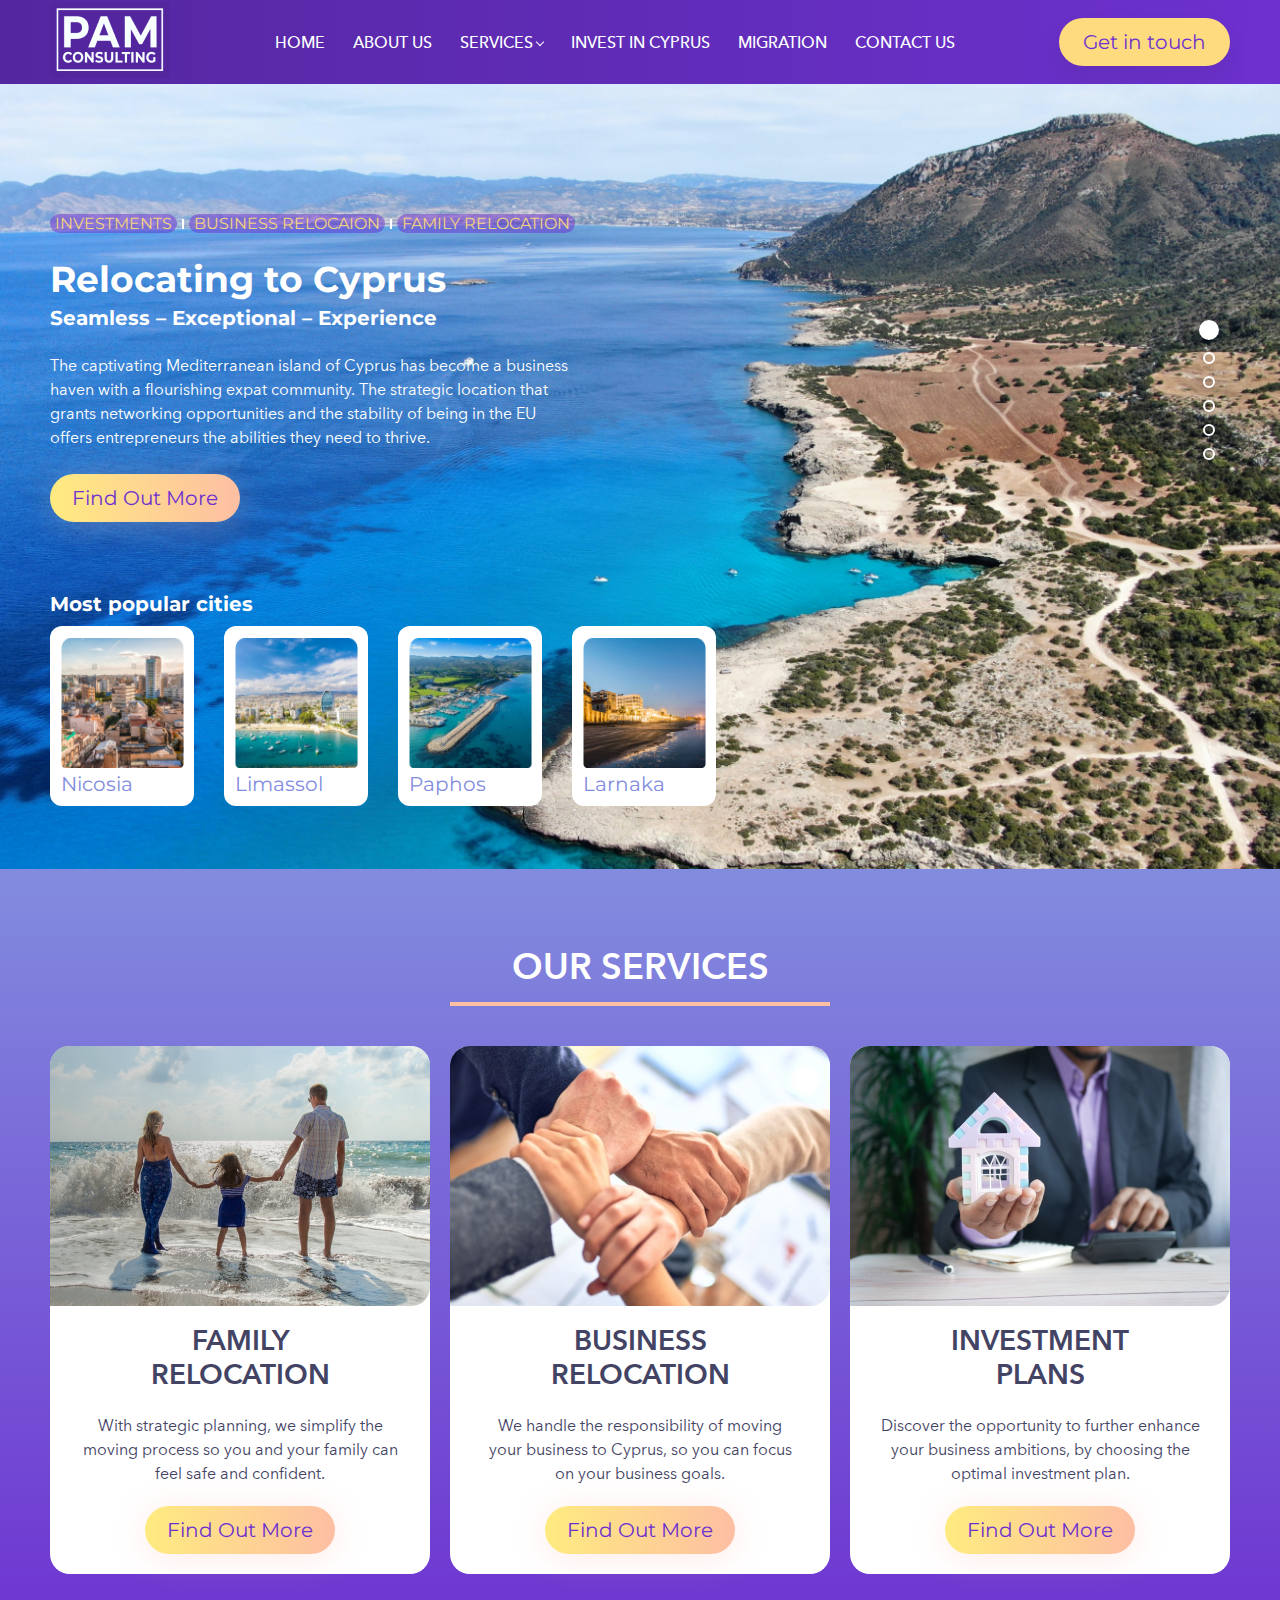
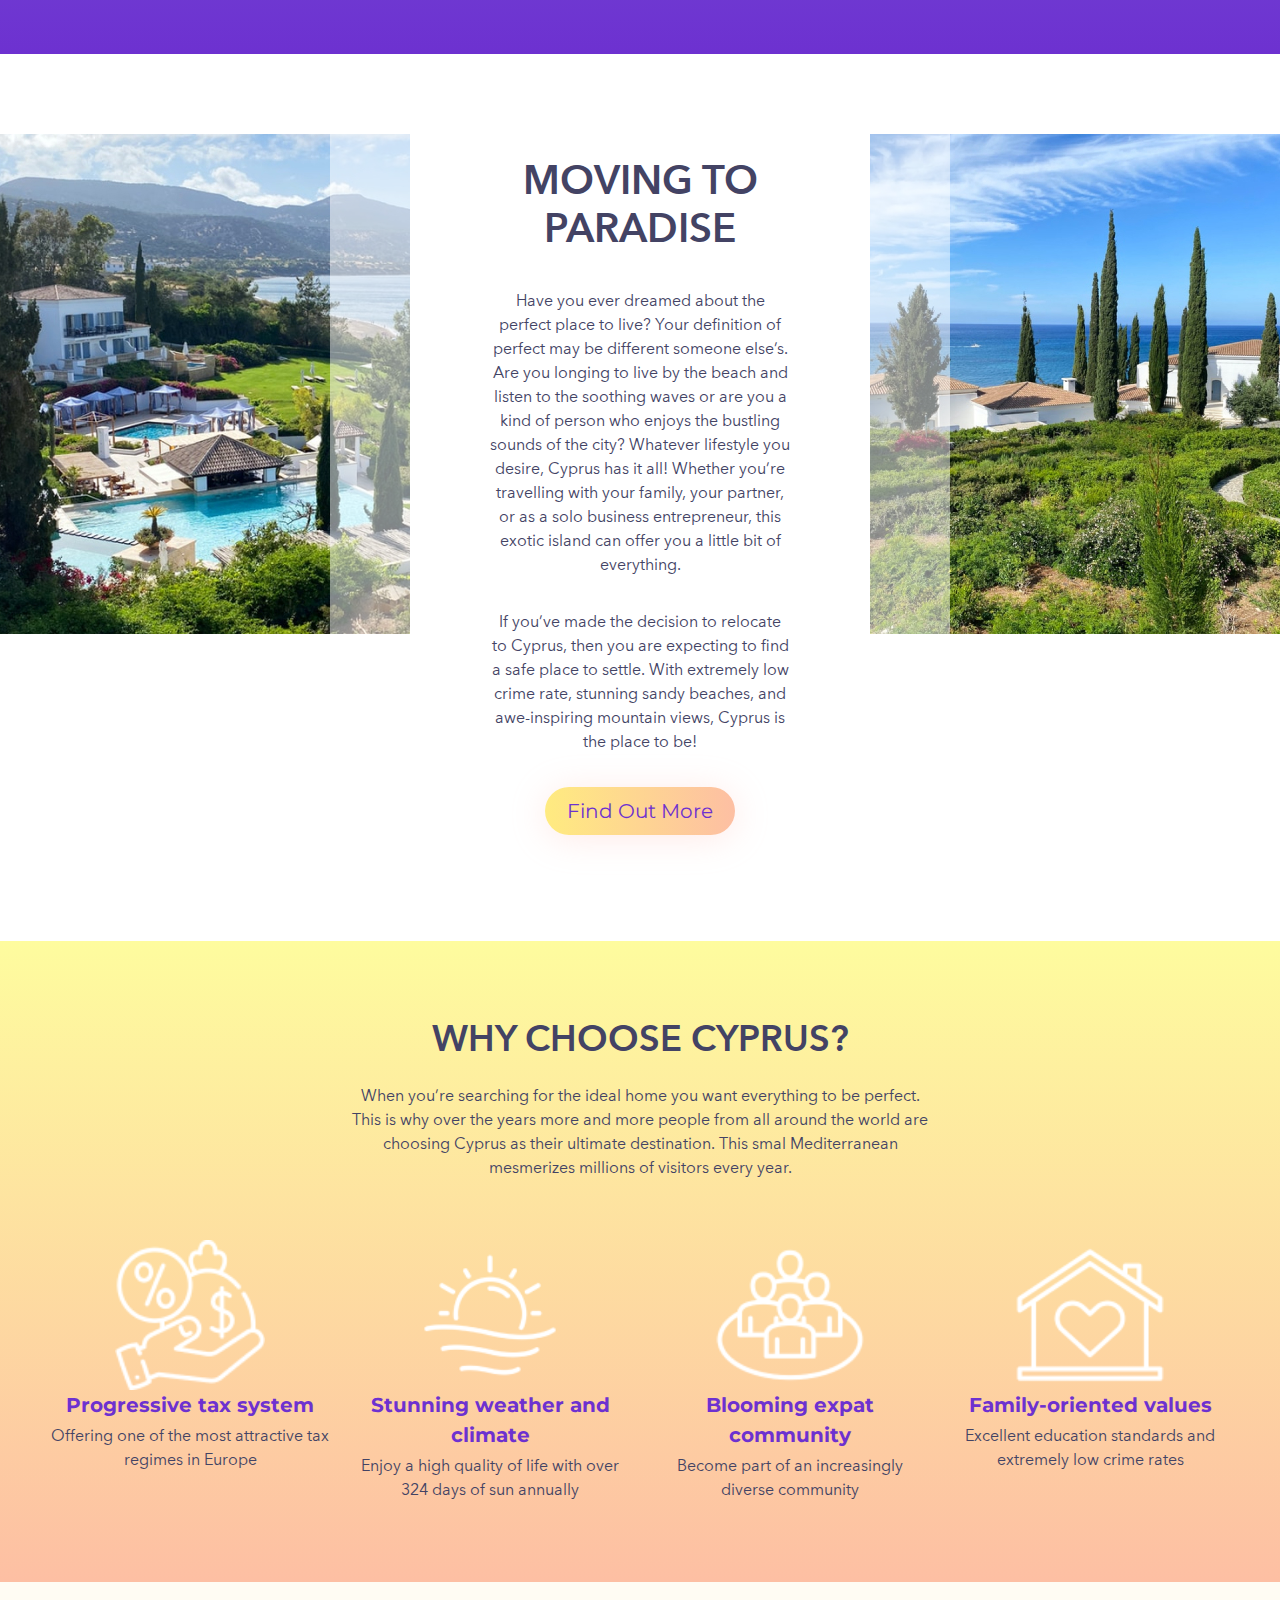
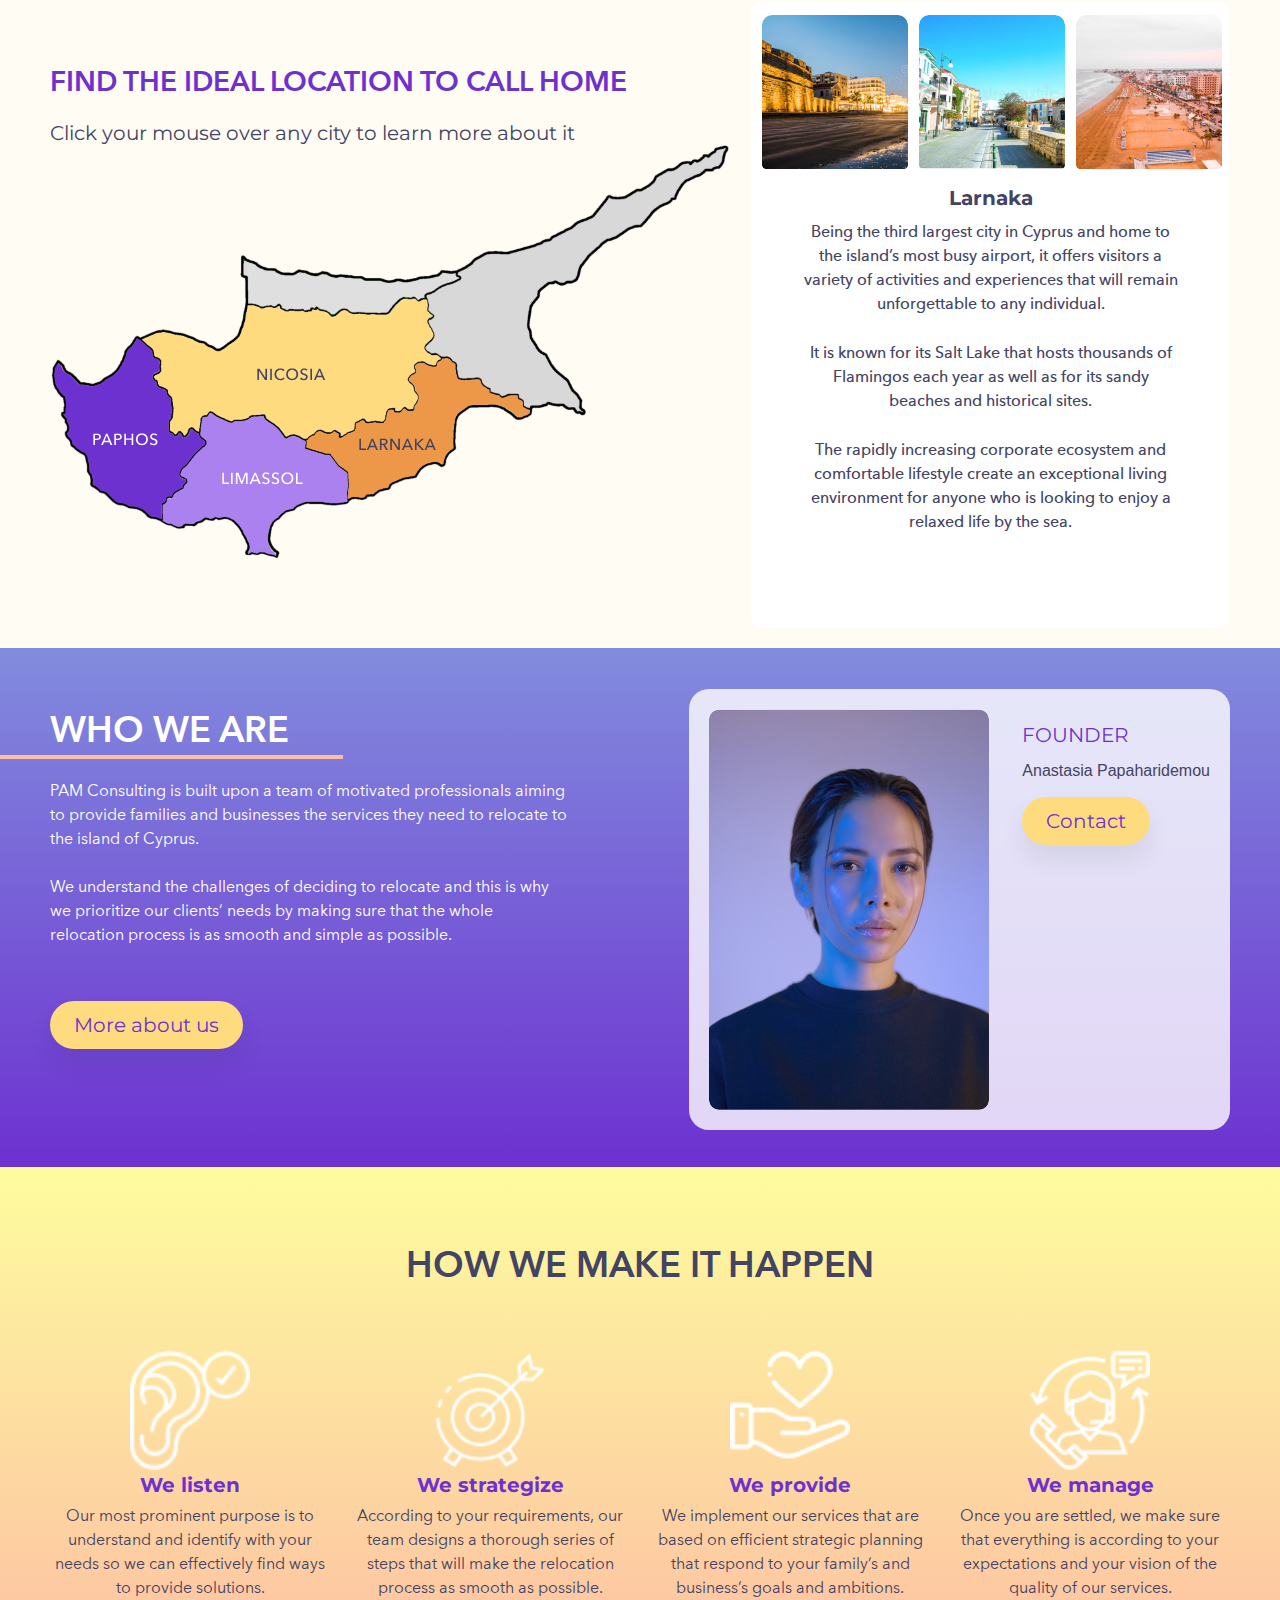
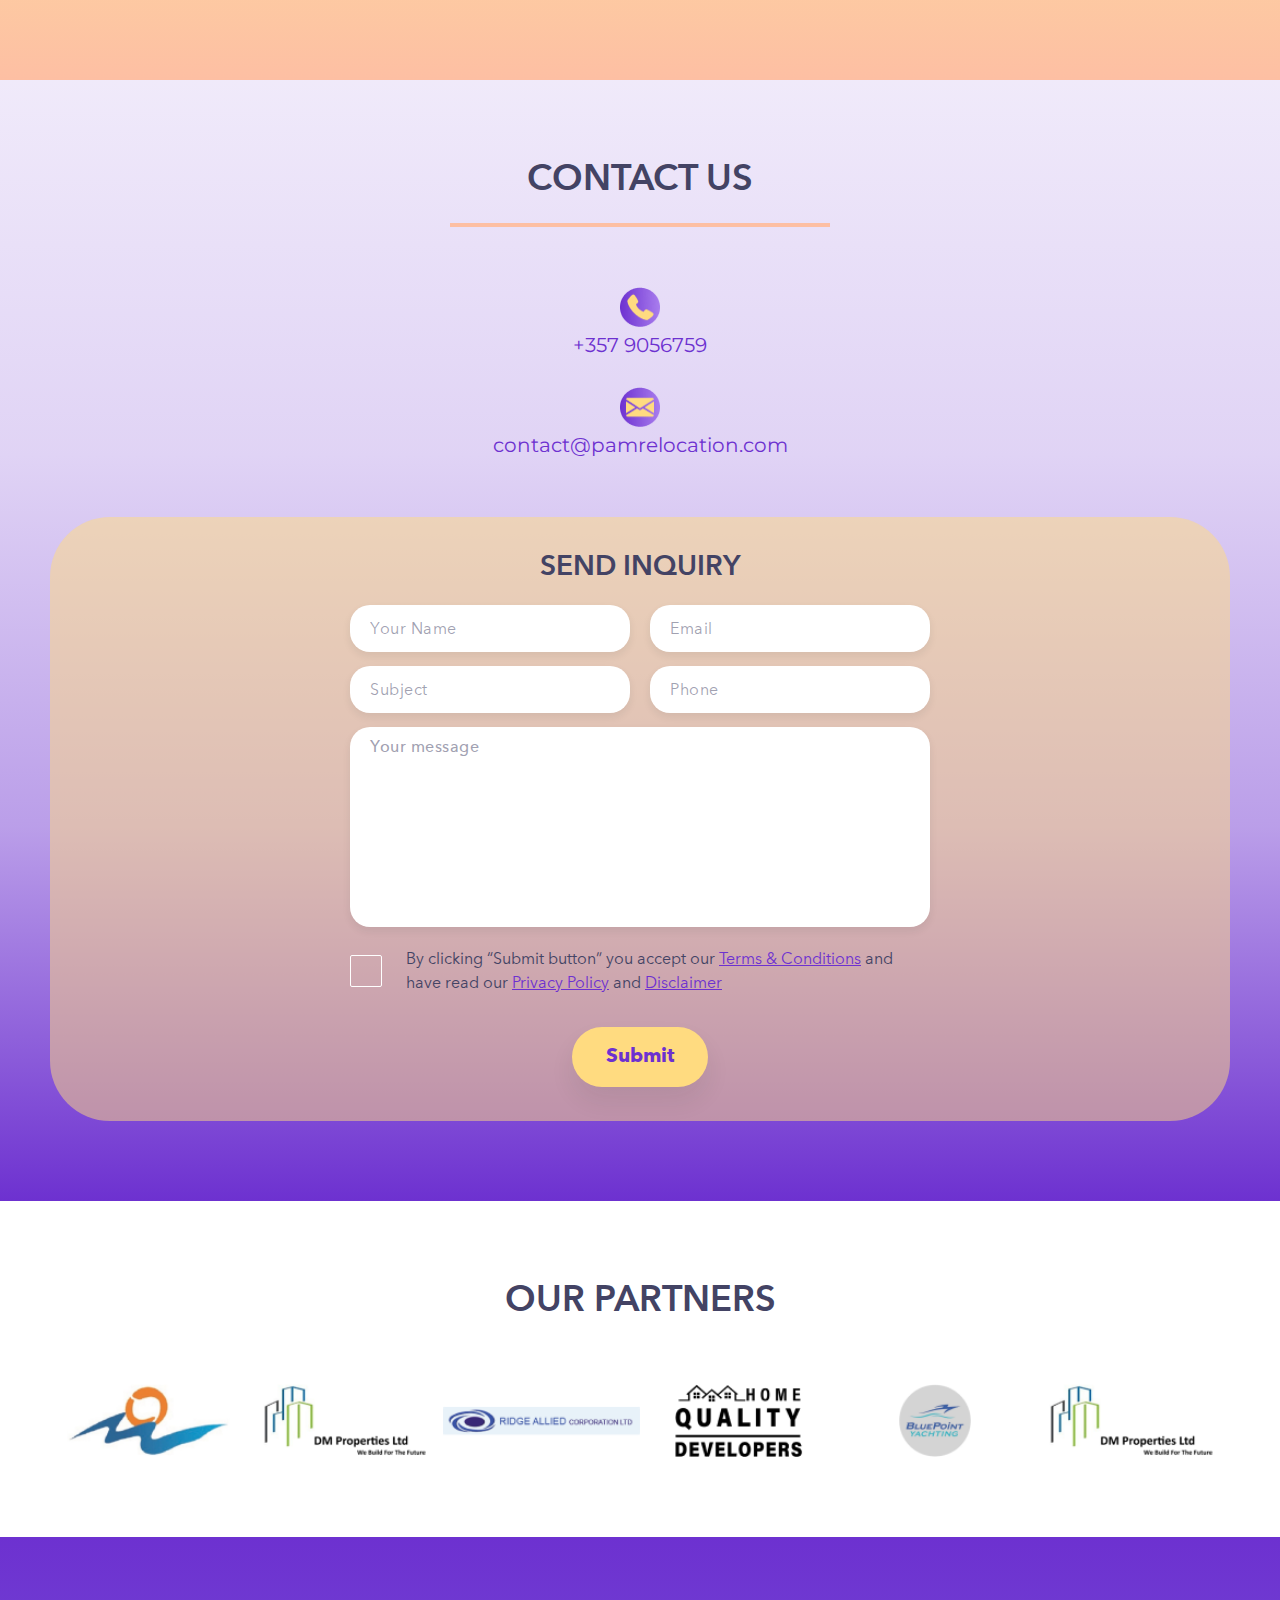
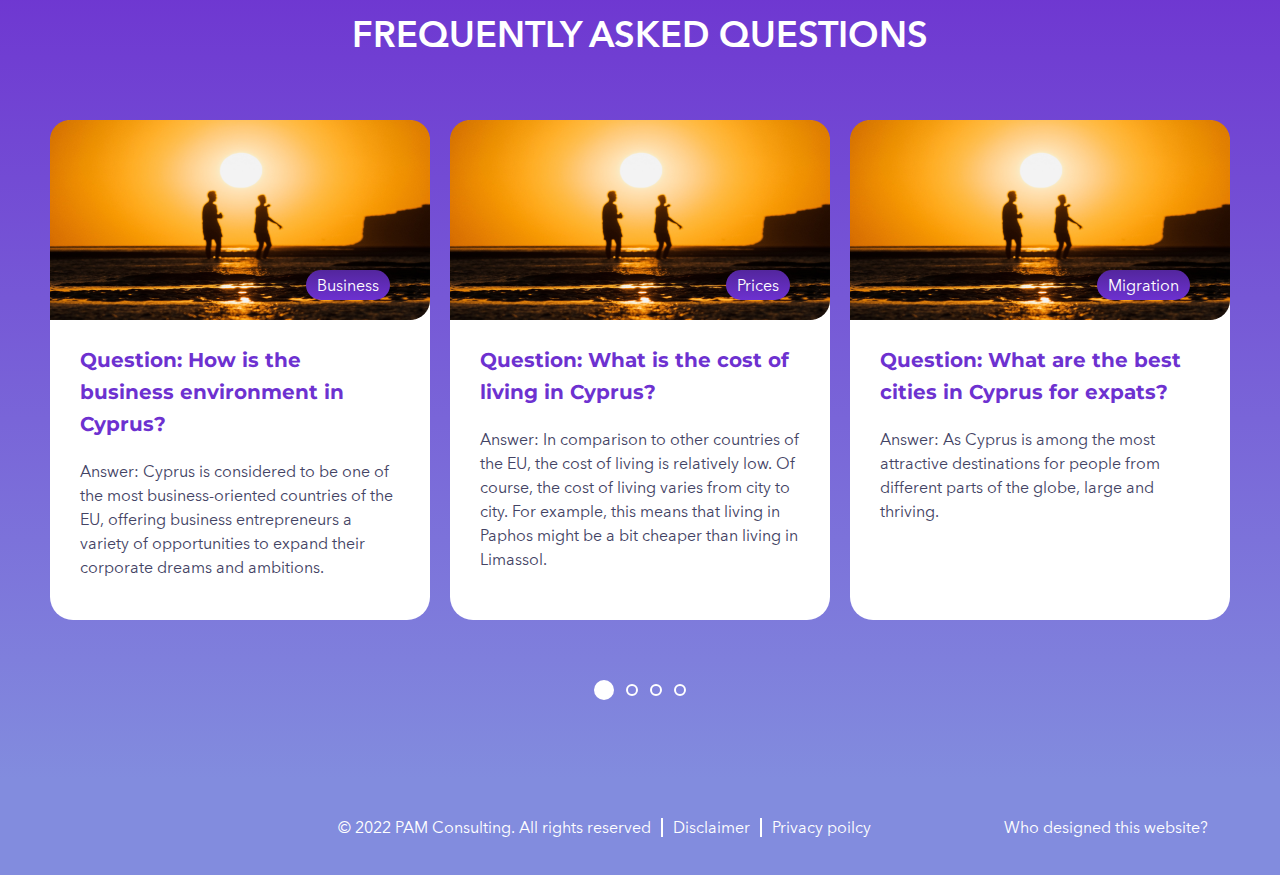
<file: index1.html>
<!DOCTYPE html>
<html lang="en">
    <head>
        <meta charset="UTF-8">
        <meta name="viewport" content="width=device-width, initial-scale=1.0">
        <title>PAM Consulting</title>
        <link href="style.css" rel="stylesheet" type="text/css">
        <link rel="preconnect" href="https://fonts.googleapis.com">
        <link rel="preconnect" href="https://fonts.gstatic.com" crossorigin>
        <link href="https://fonts.googleapis.com/css2?family=Montserrat:wght@600&display=swap" rel="stylesheet">
    </head>
    <body>
        <header>
             <div class="header main-size">
                <div class="logo">
                    <a href="#">
                        <img src="images/header/logo.png" alt="logo-pam-consulting" width="120" height="80">
                    </a>
                </div>
                <nav class="main-navigation font-avenir font-weight-500">
                    <ul>
                        <li>
                            <a href="#">Home</a>
                        </li>
                        <li>
                            <a href="#">About us</a>
                        </li>
                        <li class="active">
                            <a href="#">Services</a>
                        </li>
                        <li>
                            <a href="#">Invest in Cyprus</a>
                        </li>
                        <li>
                            <a href="#">Migration</a>
                        </li>
                        <li>
                            <a href="#">Contact us</a>
                        </li>
                    </ul>
                </nav>    
                <div class="button-box">
                    <a href="#">Get in touch</a>
                </div>
            </div>    
        </header>
        <main> 
            <section class="information">
                <div class="information-wrapper main-size">
                    <article class="proposals">
                        <div class="buttons-holder">
                            <div>
                                <a href="#" class="font-montserrat-500">Investments</a>
                            </div>
                            <span></span>
                            <div>
                                <a href="#" class="font-montserrat-500">Business Relocaion</a>
                            </div> 
                            <span></span> 
                            <div>
                                <a href="#" class="font-montserrat-500">Family Relocation</a>
                            </div>      
                        </div>
                        <div class="country-info">
                            <h2 class="font-montserrat">Relocating to Cyprus</h2>
                            <h3 class="font-montserrat">Seamless – Exceptional – Experience</h3>
                            <p>The captivating Mediterranean island of Cyprus has become a business haven with a flourishing expat community. The strategic location that grants networking opportunities and the stability of being in the EU offers entrepreneurs the abilities they need to thrive.</p>
                        </div>
                        <div class="button-box-gradient">
                            <a href="#">Find Out More</a>
                        </div>
                    </article>
                    <div class="popular-cities font-montserrat">
                        <h3>Most popular cities</h3>
                        <div class="picture-cities">
                            <a href="#">  
                                <figure>
                                    <img src="images/section_information/offer_cities_slider_nicosia.png" alt="image-of-Nicosia" width="123" height="130">
                                    <figcaption>Nicosia</figcaption>
                                </figure>
                            </a>
                        <a href="#">     
                                <figure>
                                    <img src="images/section_information/offer_cities_slider_limassol.png" alt="image-of-Limassol" width="123" height="130">
                                    <figcaption>Limassol</figcaption>
                                </figure>
                            </a>
                            <a href="#">        
                                <figure>
                                    <img src="images/section_information/offer_cities_slider_paphos.png" alt="image-of-Paphos" width="123" height="130">
                                    <figcaption>Paphos</figcaption>
                                </figure>
                            </a>
                            <a href="#">      
                                <figure>
                                    <img src="images/section_information/offer_ciities_slider_larnaka.png" alt="image-of-Larnaka" width="123" height="130">  
                                    <figcaption>Larnaka</figcaption>
                                </figure>
                            </a>      
                        </div>
                    </div>
                </div>    
                <div class="circles-top">
                    <a href="#" class="active"></a>
                    <a href="#"></a>
                    <a href="#"></a>
                    <a href="#"></a>
                    <a href="#"></a>
                    <a href="#"></a>
                </div>
            </section>
            <section class="services">
                <div class="main-size">
                    <h2 class="services-title white-title font-avenir font-weight-600">Our services</h2>
                    <hr>
                    <div class="services-description">
                        <div>
                            <img src="images/section_services/services_cards_family_relocation_image.png" alt="family" width="380" height="260">
                            <div class="description-box">
                                <h3 class="dark-title font-avenir font-weight-600">Family Relocation</h3>
                                <p>With strategic planning, we simplify the moving process so you and your family can feel safe and confident.</p>
                                <div class="button-box-gradient">
                                    <a href="#">Find Out More</a>
                                </div>
                            </div>    
                        </div>
                        <div>
                            <img src="images/section_services/services_cards_business_relocation_image.png" alt="business" width="380" height="260">
                            <div class="description-box">
                                <h3 class="dark-title font-avenir font-weight-600">Business Relocation</h3>
                                <p>We handle the responsibility of moving your business to Cyprus, so you can focus on your business goals.</p>
                                <div class="button-box-gradient">
                                    <a href="#">Find Out More</a>
                                </div>
                            </div>    
                        </div>
                        <div>
                            <img src="images/section_services/services_cards_investment_schemes_image.png" alt="investments" width="380" height="260">
                            <div class="description-box">
                                <h3 class="dark-title font-avenir font-weight-600">Investment plans</h3>
                                <p>Discover the opportunity to further enhance your business ambitions, by choosing the optimal investment plan.</p>
                                <div class="button-box-gradient">
                                    <a href="#">Find Out More</a>
                                </div>
                            </div>    
                        </div>
                    </div>
                </div>    
            </section>
            <article class="details">
                <figure>
                    <img src="images/arcticle_details/image_villa.jpg" alt="villa" width="410" height="500">
                </figure>
                <div class="text">
                    <h2 class="details-title dark-title font-avenir font-weight-600">Moving to Paradise</h2>
                    <p>Have you ever dreamed about the perfect place to live? Your definition of perfect may be different someone else’s. Are you longing to live by the beach and listen to the soothing waves or are you a kind of person who enjoys the bustling sounds of the city? Whatever lifestyle you desire, Cyprus has it all! Whether you’re travelling with your family, your partner, or as a solo business entrepreneur, this exotic island can offer you a little bit of everything.</p>
                    <p>If you’ve made the decision to relocate to Cyprus, then you are expecting to find a safe place to settle. With extremely low crime rate, stunning sandy beaches, and awe-inspiring mountain views, Cyprus is the place to be!</p>
                    <div class="button-box-gradient">
                        <a href="#">Find Out More</a>
                    </div>
                </div>
                <figure>
                    <img src="images/arcticle_details/image_villas.jpg" alt="villas" width="410" height="500">
                </figure>
            </article>
            <section class="advantages">
                <div class="advantages-wrapper main-size">
                    <div class="advantages-info">
                        <h2 class="dark-title font-avenir font-weight-600">Why Choose Cyprus?</h2>
                        <p>When you’re searching for the ideal home you want everything to be perfect. This is why over the years more and more people from all around the world are choosing Cyprus as their ultimate destination. This smal Mediterranean mesmerizes millions of visitors every year.</p>
                    </div>
                    <div>
                        <ul class="advantage-cyprus">
                            <li>
                                <img src="images/section_advantages/why_choose_cyprus_icon_box_tax.png" alt="icon-tax" width="150" height="150">
                                <h4 class="font-montserrat">Progressive tax system</h4>
                                <p>Offering one of the most attractive tax regimes in Europe</p>
                            </li>
                            <li>
                                <img src="images/section_advantages/why_choose_cyprus_icon_box_weather.png" alt="icon-weather" width="150" height="150">
                                <h4 class="font-montserrat">Stunning weather and climate</h4>
                                <p>Enjoy a high quality of life with over 324 days of sun annually</p>
                            </li>
                            <li>
                                <img src="images/section_advantages/why_choose_cyprus_icon_box_community.png" alt="icon-community" width="150" height="150">
                                <h4 class="font-montserrat">Blooming expat community</h4>
                                <p>Become part of an increasingly diverse community</p>
                            </li>
                            <li>
                                <img src="images/section_advantages/why_choose_cyprus_icon_box_family.png" alt="icon-family" width="150" height="150">
                                <h4 class="font-montserrat">Family-oriented values</h4>
                                <p>Excellent education standards and extremely low crime rates</p>
                            </li>
                        </ul>
                    </div>
                </div>
            </section>
            <div class="choose-location">
                <div class="choose-location-wrapper main-size">
                    <div class="map">
                        <h4 class="find font-avenir font-weight-600">FIND THE IDEAL LOCATION TO CALL HOME</h4>
                        <div class="click font-montserrat">Click your mouse over any city to learn more about it</div>
                        <a href="#">
                            <svg width="681" height="414" viewBox="0 0 681 414" fill="none" xmlns="http://www.w3.org/2000/svg" xmlns:xlink="http://www.w3.org/1999/xlink">
                                <rect x="193" y="114" width="216" height="56" fill="url(#pattern0)"/>
                                <rect x="374" y="4" width="302" height="263" fill="url(#pattern1)"/>
                                <rect x="193" y="116" width="216" height="53" fill="url(#pattern2)"/>
                                <rect width="681" height="414" fill="url(#pattern3)"/>
                                <rect x="4" y="193" width="152" height="181" fill="url(#pattern4)"/>
                                <path d="M43.376 288.672H46.832C47.44 288.672 47.9947 288.736 48.496 288.864C48.9973 288.981 49.424 289.168 49.776 289.424C50.128 289.68 50.4 290.005 50.592 290.4C50.784 290.795 50.88 291.269 50.88 291.824C50.88 292.389 50.7733 292.875 50.56 293.28C50.3573 293.685 50.0693 294.016 49.696 294.272C49.3333 294.528 48.896 294.72 48.384 294.848C47.8827 294.965 47.3387 295.024 46.752 295.024H44.96V300H43.376V288.672ZM44.96 293.68H46.64C47.024 293.68 47.376 293.648 47.696 293.584C48.0267 293.509 48.3093 293.403 48.544 293.264C48.7787 293.115 48.96 292.923 49.088 292.688C49.216 292.453 49.28 292.165 49.28 291.824C49.28 291.483 49.2107 291.2 49.072 290.976C48.944 290.741 48.7627 290.555 48.528 290.416C48.304 290.267 48.032 290.165 47.712 290.112C47.392 290.048 47.0453 290.016 46.672 290.016H44.96V293.68ZM52.9025 300H51.1425L56.0545 288.672H57.4945L62.3585 300H60.5665L59.4145 297.216H54.0385L52.9025 300ZM54.5985 295.824H58.8385L56.7265 290.512L54.5985 295.824ZM64.3135 288.672H67.7695C68.3775 288.672 68.9322 288.736 69.4335 288.864C69.9348 288.981 70.3615 289.168 70.7135 289.424C71.0655 289.68 71.3375 290.005 71.5295 290.4C71.7215 290.795 71.8175 291.269 71.8175 291.824C71.8175 292.389 71.7108 292.875 71.4975 293.28C71.2948 293.685 71.0068 294.016 70.6335 294.272C70.2708 294.528 69.8335 294.72 69.3215 294.848C68.8202 294.965 68.2762 295.024 67.6895 295.024H65.8975V300H64.3135V288.672ZM65.8975 293.68H67.5775C67.9615 293.68 68.3135 293.648 68.6335 293.584C68.9642 293.509 69.2468 293.403 69.4815 293.264C69.7162 293.115 69.8975 292.923 70.0255 292.688C70.1535 292.453 70.2175 292.165 70.2175 291.824C70.2175 291.483 70.1482 291.2 70.0095 290.976C69.8815 290.741 69.7002 290.555 69.4655 290.416C69.2415 290.267 68.9695 290.165 68.6495 290.112C68.3295 290.048 67.9828 290.016 67.6095 290.016H65.8975V293.68ZM74.3291 288.672H75.9131V293.408H81.6411V288.672H83.2411V300H81.6411V294.816H75.9131V300H74.3291V288.672ZM97.9094 294.32C97.9094 295.195 97.7547 296 97.4454 296.736C97.1467 297.461 96.7307 298.091 96.1974 298.624C95.664 299.147 95.0294 299.557 94.2934 299.856C93.5574 300.144 92.7574 300.288 91.8934 300.288C91.0294 300.288 90.2294 300.144 89.4934 299.856C88.768 299.557 88.1387 299.147 87.6054 298.624C87.072 298.091 86.656 297.461 86.3574 296.736C86.0587 296 85.9094 295.195 85.9094 294.32C85.9094 293.435 86.0587 292.629 86.3574 291.904C86.656 291.168 87.072 290.544 87.6054 290.032C88.1387 289.509 88.768 289.104 89.4934 288.816C90.2294 288.528 91.0294 288.384 91.8934 288.384C92.7574 288.384 93.5574 288.528 94.2934 288.816C95.0294 289.104 95.664 289.509 96.1974 290.032C96.7307 290.544 97.1467 291.168 97.4454 291.904C97.7547 292.629 97.9094 293.435 97.9094 294.32ZM96.1974 294.32C96.1974 293.701 96.096 293.12 95.8934 292.576C95.6907 292.021 95.4027 291.536 95.0294 291.12C94.656 290.704 94.2027 290.379 93.6694 290.144C93.1467 289.899 92.5547 289.776 91.8934 289.776C91.2427 289.776 90.6507 289.899 90.1174 290.144C89.5947 290.379 89.1467 290.704 88.7734 291.12C88.4107 291.536 88.128 292.021 87.9254 292.576C87.7227 293.12 87.6214 293.701 87.6214 294.32C87.6214 294.949 87.7227 295.541 87.9254 296.096C88.128 296.651 88.416 297.136 88.7894 297.552C89.1627 297.957 89.6107 298.277 90.1334 298.512C90.656 298.747 91.2427 298.864 91.8934 298.864C92.544 298.864 93.136 298.747 93.6694 298.512C94.2027 298.277 94.656 297.957 95.0294 297.552C95.4027 297.136 95.6907 296.651 95.8934 296.096C96.096 295.541 96.1974 294.949 96.1974 294.32ZM106.196 290.768C105.972 290.459 105.668 290.208 105.284 290.016C104.9 289.813 104.468 289.712 103.988 289.712C103.732 289.712 103.47 289.749 103.204 289.824C102.948 289.888 102.713 290 102.5 290.16C102.286 290.309 102.11 290.501 101.972 290.736C101.844 290.96 101.78 291.232 101.78 291.552C101.78 291.861 101.838 292.123 101.956 292.336C102.084 292.539 102.249 292.715 102.452 292.864C102.665 293.003 102.91 293.125 103.188 293.232C103.476 293.328 103.78 293.429 104.1 293.536C104.484 293.653 104.873 293.787 105.268 293.936C105.662 294.085 106.02 294.283 106.34 294.528C106.66 294.773 106.921 295.083 107.124 295.456C107.326 295.819 107.428 296.283 107.428 296.848C107.428 297.435 107.316 297.947 107.092 298.384C106.878 298.811 106.59 299.168 106.228 299.456C105.865 299.733 105.444 299.941 104.964 300.08C104.494 300.219 104.009 300.288 103.508 300.288C102.793 300.288 102.1 300.149 101.428 299.872C100.766 299.595 100.217 299.184 99.7795 298.64L101.012 297.6C101.278 297.995 101.636 298.315 102.084 298.56C102.532 298.805 103.017 298.928 103.54 298.928C103.806 298.928 104.073 298.891 104.34 298.816C104.606 298.741 104.846 298.624 105.06 298.464C105.284 298.304 105.465 298.107 105.604 297.872C105.742 297.627 105.812 297.333 105.812 296.992C105.812 296.651 105.737 296.368 105.588 296.144C105.449 295.909 105.257 295.712 105.012 295.552C104.766 295.392 104.478 295.259 104.148 295.152C103.828 295.035 103.486 294.917 103.124 294.8C102.761 294.693 102.404 294.565 102.052 294.416C101.7 294.256 101.385 294.059 101.108 293.824C100.83 293.579 100.606 293.28 100.436 292.928C100.265 292.576 100.18 292.139 100.18 291.616C100.18 291.051 100.292 290.565 100.516 290.16C100.75 289.755 101.049 289.419 101.412 289.152C101.785 288.885 102.201 288.693 102.66 288.576C103.129 288.448 103.598 288.384 104.068 288.384C104.729 288.384 105.348 288.501 105.924 288.736C106.5 288.971 106.964 289.285 107.316 289.68L106.196 290.768Z" fill="white"/>
                                <rect x="92" y="153" width="299" height="141" fill="url(#pattern5)"/>
                                <path d="M215.36 232.728H215.392V223.672H216.976V235H214.976L208.992 225.752H208.96V235H207.376V223.672H209.44L215.36 232.728ZM221.819 235H220.235V223.672H221.819V235ZM234.791 233.24C234.343 233.848 233.762 234.344 233.047 234.728C232.332 235.101 231.474 235.288 230.471 235.288C229.607 235.288 228.807 235.144 228.071 234.856C227.346 234.557 226.716 234.147 226.183 233.624C225.66 233.091 225.25 232.461 224.951 231.736C224.652 231 224.503 230.195 224.503 229.32C224.503 228.435 224.652 227.629 224.951 226.904C225.26 226.168 225.682 225.544 226.215 225.032C226.759 224.509 227.399 224.104 228.135 223.816C228.871 223.528 229.671 223.384 230.535 223.384C230.919 223.384 231.308 223.421 231.703 223.496C232.098 223.571 232.476 223.683 232.839 223.832C233.202 223.981 233.532 224.168 233.831 224.392C234.13 224.605 234.386 224.856 234.599 225.144L233.351 226.104C233.074 225.72 232.679 225.405 232.167 225.16C231.666 224.904 231.122 224.776 230.535 224.776C229.874 224.776 229.276 224.899 228.743 225.144C228.22 225.379 227.772 225.704 227.399 226.12C227.026 226.536 226.738 227.021 226.535 227.576C226.332 228.12 226.231 228.701 226.231 229.32C226.231 229.96 226.327 230.557 226.519 231.112C226.722 231.667 227.004 232.152 227.367 232.568C227.74 232.973 228.188 233.293 228.711 233.528C229.244 233.763 229.836 233.88 230.487 233.88C231.127 233.88 231.708 233.752 232.231 233.496C232.754 233.24 233.186 232.867 233.527 232.376L234.791 233.24ZM248.144 229.32C248.144 230.195 247.989 231 247.68 231.736C247.381 232.461 246.965 233.091 246.432 233.624C245.898 234.147 245.264 234.557 244.528 234.856C243.792 235.144 242.992 235.288 242.128 235.288C241.264 235.288 240.464 235.144 239.728 234.856C239.002 234.557 238.373 234.147 237.84 233.624C237.306 233.091 236.89 232.461 236.592 231.736C236.293 231 236.144 230.195 236.144 229.32C236.144 228.435 236.293 227.629 236.592 226.904C236.89 226.168 237.306 225.544 237.84 225.032C238.373 224.509 239.002 224.104 239.728 223.816C240.464 223.528 241.264 223.384 242.128 223.384C242.992 223.384 243.792 223.528 244.528 223.816C245.264 224.104 245.898 224.509 246.432 225.032C246.965 225.544 247.381 226.168 247.68 226.904C247.989 227.629 248.144 228.435 248.144 229.32ZM246.432 229.32C246.432 228.701 246.33 228.12 246.128 227.576C245.925 227.021 245.637 226.536 245.264 226.12C244.89 225.704 244.437 225.379 243.904 225.144C243.381 224.899 242.789 224.776 242.128 224.776C241.477 224.776 240.885 224.899 240.352 225.144C239.829 225.379 239.381 225.704 239.008 226.12C238.645 226.536 238.362 227.021 238.16 227.576C237.957 228.12 237.856 228.701 237.856 229.32C237.856 229.949 237.957 230.541 238.16 231.096C238.362 231.651 238.65 232.136 239.024 232.552C239.397 232.957 239.845 233.277 240.368 233.512C240.89 233.747 241.477 233.864 242.128 233.864C242.778 233.864 243.37 233.747 243.904 233.512C244.437 233.277 244.89 232.957 245.264 232.552C245.637 232.136 245.925 231.651 246.128 231.096C246.33 230.541 246.432 229.949 246.432 229.32ZM256.43 225.768C256.206 225.459 255.902 225.208 255.518 225.016C255.134 224.813 254.702 224.712 254.222 224.712C253.966 224.712 253.705 224.749 253.438 224.824C253.182 224.888 252.947 225 252.734 225.16C252.521 225.309 252.345 225.501 252.206 225.736C252.078 225.96 252.014 226.232 252.014 226.552C252.014 226.861 252.073 227.123 252.19 227.336C252.318 227.539 252.483 227.715 252.686 227.864C252.899 228.003 253.145 228.125 253.422 228.232C253.71 228.328 254.014 228.429 254.334 228.536C254.718 228.653 255.107 228.787 255.502 228.936C255.897 229.085 256.254 229.283 256.574 229.528C256.894 229.773 257.155 230.083 257.358 230.456C257.561 230.819 257.662 231.283 257.662 231.848C257.662 232.435 257.55 232.947 257.326 233.384C257.113 233.811 256.825 234.168 256.462 234.456C256.099 234.733 255.678 234.941 255.198 235.08C254.729 235.219 254.243 235.288 253.742 235.288C253.027 235.288 252.334 235.149 251.662 234.872C251.001 234.595 250.451 234.184 250.014 233.64L251.246 232.6C251.513 232.995 251.87 233.315 252.318 233.56C252.766 233.805 253.251 233.928 253.774 233.928C254.041 233.928 254.307 233.891 254.574 233.816C254.841 233.741 255.081 233.624 255.294 233.464C255.518 233.304 255.699 233.107 255.838 232.872C255.977 232.627 256.046 232.333 256.046 231.992C256.046 231.651 255.971 231.368 255.822 231.144C255.683 230.909 255.491 230.712 255.246 230.552C255.001 230.392 254.713 230.259 254.382 230.152C254.062 230.035 253.721 229.917 253.358 229.8C252.995 229.693 252.638 229.565 252.286 229.416C251.934 229.256 251.619 229.059 251.342 228.824C251.065 228.579 250.841 228.28 250.67 227.928C250.499 227.576 250.414 227.139 250.414 226.616C250.414 226.051 250.526 225.565 250.75 225.16C250.985 224.755 251.283 224.419 251.646 224.152C252.019 223.885 252.435 223.693 252.894 223.576C253.363 223.448 253.833 223.384 254.302 223.384C254.963 223.384 255.582 223.501 256.158 223.736C256.734 223.971 257.198 224.285 257.55 224.68L256.43 225.768ZM261.991 235H260.407V223.672H261.991V235ZM265.715 235H263.955L268.867 223.672H270.307L275.171 235H273.379L272.227 232.216H266.851L265.715 235ZM267.411 230.824H271.651L269.539 225.512L267.411 230.824Z" fill="#434364"/>
                                <rect x="256" y="213" width="224" height="141" fill="url(#pattern6)"/>
                                <path d="M310.96 303.592H316.016V305H309.376V293.672H310.96V303.592ZM318.512 305H316.752L321.664 293.672H323.104L327.968 305H326.176L325.024 302.216H319.648L318.512 305ZM320.208 300.824H324.448L322.336 295.512L320.208 300.824ZM331.507 305H329.923V293.672H333.555C334.099 293.672 334.616 293.731 335.107 293.848C335.598 293.955 336.024 294.131 336.387 294.376C336.76 294.621 337.054 294.947 337.267 295.352C337.48 295.747 337.587 296.232 337.587 296.808C337.587 297.64 337.331 298.312 336.819 298.824C336.307 299.336 335.646 299.661 334.835 299.8L338.003 305H336.083L333.203 299.96H331.507V305ZM331.507 298.632H333.331C333.704 298.632 334.051 298.6 334.371 298.536C334.691 298.472 334.968 298.371 335.203 298.232C335.448 298.083 335.64 297.896 335.779 297.672C335.918 297.437 335.987 297.149 335.987 296.808C335.987 296.467 335.918 296.184 335.779 295.96C335.64 295.725 335.454 295.539 335.219 295.4C334.995 295.261 334.728 295.165 334.419 295.112C334.11 295.048 333.784 295.016 333.443 295.016H331.507V298.632ZM348.235 302.728H348.267V293.672H349.851V305H347.851L341.867 295.752H341.835V305H340.251V293.672H342.315L348.235 302.728ZM353.574 305H351.814L356.726 293.672H358.166L363.03 305H361.238L360.086 302.216H354.71L353.574 305ZM355.27 300.824H359.51L357.398 295.512L355.27 300.824ZM366.569 298.664H366.601L371.657 293.672H373.849L368.345 298.856L374.185 305H371.913L366.601 299.144H366.569V305H364.985V293.672H366.569V298.664ZM376.309 305H374.549L379.461 293.672H380.901L385.765 305H383.973L382.821 302.216H377.445L376.309 305ZM378.005 300.824H382.245L380.133 295.512L378.005 300.824Z" fill="#434364"/>
                                <rect x="112" y="268" width="187" height="143" fill="url(#pattern7)"/>
                                <path d="M173.96 337.592H179.016V339H172.376V327.672H173.96V337.592ZM182.632 339H181.048V327.672H182.632V339ZM191.748 336.376H191.78L195.124 327.672H197.588V339H196.004V329.528H195.972L192.212 339H191.204L187.46 329.528H187.428V339H185.892V327.672H188.356L191.748 336.376ZM201.309 339H199.549L204.461 327.672H205.901L210.765 339H208.973L207.821 336.216H202.445L201.309 339ZM203.005 334.824H207.245L205.133 329.512L203.005 334.824ZM218.352 329.768C218.128 329.459 217.824 329.208 217.44 329.016C217.056 328.813 216.624 328.712 216.144 328.712C215.888 328.712 215.626 328.749 215.36 328.824C215.104 328.888 214.869 329 214.656 329.16C214.442 329.309 214.266 329.501 214.128 329.736C214 329.96 213.936 330.232 213.936 330.552C213.936 330.861 213.994 331.123 214.112 331.336C214.24 331.539 214.405 331.715 214.608 331.864C214.821 332.003 215.066 332.125 215.344 332.232C215.632 332.328 215.936 332.429 216.256 332.536C216.64 332.653 217.029 332.787 217.424 332.936C217.818 333.085 218.176 333.283 218.496 333.528C218.816 333.773 219.077 334.083 219.28 334.456C219.482 334.819 219.584 335.283 219.584 335.848C219.584 336.435 219.472 336.947 219.248 337.384C219.034 337.811 218.746 338.168 218.384 338.456C218.021 338.733 217.6 338.941 217.12 339.08C216.65 339.219 216.165 339.288 215.664 339.288C214.949 339.288 214.256 339.149 213.584 338.872C212.922 338.595 212.373 338.184 211.936 337.64L213.168 336.6C213.434 336.995 213.792 337.315 214.24 337.56C214.688 337.805 215.173 337.928 215.696 337.928C215.962 337.928 216.229 337.891 216.496 337.816C216.762 337.741 217.002 337.624 217.216 337.464C217.44 337.304 217.621 337.107 217.76 336.872C217.898 336.627 217.968 336.333 217.968 335.992C217.968 335.651 217.893 335.368 217.744 335.144C217.605 334.909 217.413 334.712 217.168 334.552C216.922 334.392 216.634 334.259 216.304 334.152C215.984 334.035 215.642 333.917 215.28 333.8C214.917 333.693 214.56 333.565 214.208 333.416C213.856 333.256 213.541 333.059 213.264 332.824C212.986 332.579 212.762 332.28 212.592 331.928C212.421 331.576 212.336 331.139 212.336 330.616C212.336 330.051 212.448 329.565 212.672 329.16C212.906 328.755 213.205 328.419 213.568 328.152C213.941 327.885 214.357 327.693 214.816 327.576C215.285 327.448 215.754 327.384 216.224 327.384C216.885 327.384 217.504 327.501 218.08 327.736C218.656 327.971 219.12 328.285 219.472 328.68L218.352 329.768ZM227.961 329.768C227.737 329.459 227.433 329.208 227.049 329.016C226.665 328.813 226.233 328.712 225.753 328.712C225.497 328.712 225.236 328.749 224.969 328.824C224.713 328.888 224.478 329 224.265 329.16C224.052 329.309 223.876 329.501 223.737 329.736C223.609 329.96 223.545 330.232 223.545 330.552C223.545 330.861 223.604 331.123 223.721 331.336C223.849 331.539 224.014 331.715 224.217 331.864C224.43 332.003 224.676 332.125 224.953 332.232C225.241 332.328 225.545 332.429 225.865 332.536C226.249 332.653 226.638 332.787 227.033 332.936C227.428 333.085 227.785 333.283 228.105 333.528C228.425 333.773 228.686 334.083 228.889 334.456C229.092 334.819 229.193 335.283 229.193 335.848C229.193 336.435 229.081 336.947 228.857 337.384C228.644 337.811 228.356 338.168 227.993 338.456C227.63 338.733 227.209 338.941 226.729 339.08C226.26 339.219 225.774 339.288 225.273 339.288C224.558 339.288 223.865 339.149 223.193 338.872C222.532 338.595 221.982 338.184 221.545 337.64L222.777 336.6C223.044 336.995 223.401 337.315 223.849 337.56C224.297 337.805 224.782 337.928 225.305 337.928C225.572 337.928 225.838 337.891 226.105 337.816C226.372 337.741 226.612 337.624 226.825 337.464C227.049 337.304 227.23 337.107 227.369 336.872C227.508 336.627 227.577 336.333 227.577 335.992C227.577 335.651 227.502 335.368 227.353 335.144C227.214 334.909 227.022 334.712 226.777 334.552C226.532 334.392 226.244 334.259 225.913 334.152C225.593 334.035 225.252 333.917 224.889 333.8C224.526 333.693 224.169 333.565 223.817 333.416C223.465 333.256 223.15 333.059 222.873 332.824C222.596 332.579 222.372 332.28 222.201 331.928C222.03 331.576 221.945 331.139 221.945 330.616C221.945 330.051 222.057 329.565 222.281 329.16C222.516 328.755 222.814 328.419 223.177 328.152C223.55 327.885 223.966 327.693 224.425 327.576C224.894 327.448 225.364 327.384 225.833 327.384C226.494 327.384 227.113 327.501 227.689 327.736C228.265 327.971 228.729 328.285 229.081 328.68L227.961 329.768ZM243.363 333.32C243.363 334.195 243.208 335 242.899 335.736C242.6 336.461 242.184 337.091 241.651 337.624C241.117 338.147 240.483 338.557 239.747 338.856C239.01 339.144 238.211 339.288 237.347 339.288C236.483 339.288 235.683 339.144 234.947 338.856C234.221 338.557 233.592 338.147 233.059 337.624C232.525 337.091 232.109 336.461 231.811 335.736C231.512 335 231.363 334.195 231.363 333.32C231.363 332.435 231.512 331.629 231.811 330.904C232.109 330.168 232.525 329.544 233.059 329.032C233.592 328.509 234.221 328.104 234.947 327.816C235.683 327.528 236.483 327.384 237.347 327.384C238.211 327.384 239.01 327.528 239.747 327.816C240.483 328.104 241.117 328.509 241.651 329.032C242.184 329.544 242.6 330.168 242.899 330.904C243.208 331.629 243.363 332.435 243.363 333.32ZM241.651 333.32C241.651 332.701 241.549 332.12 241.347 331.576C241.144 331.021 240.856 330.536 240.483 330.12C240.109 329.704 239.656 329.379 239.123 329.144C238.6 328.899 238.008 328.776 237.347 328.776C236.696 328.776 236.104 328.899 235.571 329.144C235.048 329.379 234.6 329.704 234.227 330.12C233.864 330.536 233.581 331.021 233.379 331.576C233.176 332.12 233.075 332.701 233.075 333.32C233.075 333.949 233.176 334.541 233.379 335.096C233.581 335.651 233.869 336.136 234.243 336.552C234.616 336.957 235.064 337.277 235.587 337.512C236.109 337.747 236.696 337.864 237.347 337.864C237.997 337.864 238.589 337.747 239.123 337.512C239.656 337.277 240.109 336.957 240.483 336.552C240.856 336.136 241.144 335.651 241.347 335.096C241.549 334.541 241.651 333.949 241.651 333.32ZM247.601 337.592H252.657V339H246.017V327.672H247.601V337.592Z" fill="white"/>
                                <defs>
                                <pattern id="pattern0" patternContentUnits="objectBoundingBox" width="1" height="1">
                                <use xlink:href="#image0_1806_3093" transform="matrix(0.00312361 0 0 0.0120482 -0.0091477 0)"/>
                                </pattern>
                                <pattern id="pattern1" patternContentUnits="objectBoundingBox" width="1" height="1">
                                <use xlink:href="#image1_1806_3093" transform="matrix(0.00221239 0 0 0.00254046 0 -0.00301154)"/>
                                </pattern>
                                <pattern id="pattern2" patternContentUnits="objectBoundingBox" width="1" height="1">
                                <use xlink:href="#image2_1806_3093" transform="matrix(0.00306748 0 0 0.0125014 0 -0.01881)"/>
                                </pattern>
                                <pattern id="pattern3" patternContentUnits="objectBoundingBox" width="1" height="1">
                                <use xlink:href="#image3_1806_3093" transform="matrix(0.000976562 0 0 0.00160637 0 -0.000385671)"/>
                                </pattern>
                                <pattern id="pattern4" patternContentUnits="objectBoundingBox" width="1" height="1">
                                <use xlink:href="#image4_1806_3093" transform="matrix(0.00440529 0 0 0.00369947 0 -0.00127778)"/>
                                </pattern>
                                <pattern id="pattern5" patternContentUnits="objectBoundingBox" width="1" height="1">
                                <use xlink:href="#image5_1806_3093" transform="matrix(0.00223494 0 0 0.00473934 -0.00174357 0)"/>
                                </pattern>
                                <pattern id="pattern6" patternContentUnits="objectBoundingBox" width="1" height="1">
                                <use xlink:href="#image6_1806_3093" transform="matrix(0.00298324 0 0 0.00473934 -0.00118483 0)"/>
                                </pattern>
                                <pattern id="pattern7" patternContentUnits="objectBoundingBox" width="1" height="1">
                                <use xlink:href="#image7_1806_3093" transform="matrix(0.00359712 0 0 0.00470393 0 -0.00332042)"/>
                                </pattern>
                                <image id="image0_1806_3093" width="326" height="83" xlink:href="[data-uri]"/>
                                <image id="image1_1806_3093" width="452" height="396" xlink:href="[data-uri]"/>
                                <image id="image2_1806_3093" width="326" height="83" xlink:href="[data-uri]"/>
                                <image id="image3_1806_3093" width="1024" height="623" xlink:href="[data-uri]"/>
                                <image id="image4_1806_3093" width="227" height="271" xlink:href="[data-uri]"/>
                                <image id="image5_1806_3093" width="449" height="211" xlink:href="[data-uri]"/>
                                <image id="image6_1806_3093" width="336" height="211" xlink:href="[data-uri]"/>
                                <image id="image7_1806_3093" width="278" height="214" xlink:href="[data-uri]"/>
                                </defs>
                            </svg>
                        </a>
                    </div>
                    <article class="larnaka">
                        <div class="larnaka-images">
                            <img src="images/div-choose-locaion/map_card_larnaka_images_1.jpg" alt="image-of-Larnaka" width="146" height="154">
                            <img src="images/div-choose-locaion/map_card_larnaka_images_2.jpg" alt="image-of-Larnaka" width="146" height="154">
                            <img src="images/div-choose-locaion/map_card_larnaka_images_3.jpg" alt="image-of-Larnaka" width="146" height="154">
                        </div>
                        <div class="larnaka-info">
                            <h3 class="font-montserrat">Larnaka</h3>
                            <p>Being the third largest city in Cyprus and home to the island’s most busy airport, it offers visitors a variety of activities and experiences that will remain unforgettable to any individual.</p>
                            <p>It is known for its Salt Lake that hosts thousands of Flamingos each year as well as for its sandy beaches and historical sites.</p>
                            <p>The rapidly increasing corporate ecosystem and comfortable lifestyle create an exceptional living
                                environment for anyone who is looking to enjoy a relaxed life by the sea.</p>
                        </div>        
                    </article>
                </div>    
            </div>
            <section class="about-us">
                <div class="about-us-wrapper main-size">
                    <article class="who-we-info">
                        <div class="who-we-title">
                            <h2 class="white-title font-avenir font-weight-600">Who we are</h2>
                        </div>    
                        <div class="who-we-text font-avenir font-weight-400">
                            <p>PAM Consulting is built upon a team of motivated professionals aiming to provide families and businesses the services they need to relocate to the island of Cyprus.</p>
                            <p>We understand the challenges of deciding to relocate and this is why we prioritize our clients’ needs by making sure that the whole relocation process is as smooth and simple
                                as possible.</p>
                        </div>        
                        <div class="button-box">
                            <a href="#">More about us</a>
                        </div>
                    </article>
                    <div class="founder-info">
                        <figure class="founder-photo">
                            <img src="images/section-about-us/Founder_Anastasia_Papaharidemou.jpg" alt="Founder-Anastasia-Papaharidemou" width="280">
                        </figure>
                        <div class="founder-name">
                            <span class="title font-montserrat">Founder</span>
                            <span class="name font-avenir-400">Anastasia Papaharidemou</span>
                            <div class="button-box">
                                <a href="#">Contact</a>
                            </div>
                        </div>   
                    </div>
                </div>
            </section>
            <div class="structure">
                <div class="structure-wrapper main-size">
                    <h2 class="dark-title font-avenir font-weight-600">How we make it happen</h2>
                    <div>
                        <ul class="structure-item">
                            <li>
                                <img src="images/div-structure/how_it_works_icon_box_listen.png" alt="icon-we-listen" width="120" height="120">
                                <h4 class="font-montserrat">We listen</h4>
                                <p>Our most prominent purpose is to understand and identify with your needs so we can effectively find ways to provide solutions.</p>
                            </li>
                            <li>
                                <img src="images/div-structure/how_it_works_icon_box_strategize.png" alt="icon-we-strategize" width="120" height="120">
                                <h4 class="font-montserrat">We strategize</h4>
                                <p>According to your requirements, our team designs a thorough series of steps that will make the relocation process as smooth 
                                    as possible.</p>
                            </li>
                            <li>
                                <img src="images/div-structure/how_it_works_icon_box_provide.png" alt="icon-we-provide" width="120" height="120">
                                <h4 class="font-montserrat">We provide</h4>
                                <p>We implement our services that are based on efficient strategic planning that respond to your family’s and business’s goals and ambitions.</p>
                            </li>
                            <li>
                                <img src="images/div-structure/how_it_works_icon_box_manage.png" alt="icon-we-manage" width="120" height="120">
                                <h4 class="font-montserrat">We manage</h4>
                                <p>Once you are settled, we make sure that everything is according to your expectations and your vision of the quality of our services.</p>
                            </li>
                        </ul>
                    </div>
                </div>
            </div>
            <section class="contact-us">
                <div class="contact-us-wrapper main-size">
                    <h2 class="dark-title font-avenir font-weight-600">Contact us</h2>
                    <hr>
                    <div class="contacts">
                        <div class="contacts-phone">
                            <a href="tel:+3579056759" class="font-montserrat">
                                <img src="images/section-contact-us/icon-phone.png" alt="icon-phone" width="40" height="40">
                                +357 9056759</a>
                        </div>  
                        <div class="contacts-email">
                            <a href="mailto:contact@pamrelocation.com" target="_blank" class="font-montserrat">
                                <img src="images/section-contact-us/icon-email.png" alt="icon-email" width="40" height="40">
                                contact@pamrelocation.com</a>
                        </div>    
                    </div>
                    <div class="inquiry-wrapper">
                        <div class="inquiry">
                            <h3 class="dark-title font-avenir font-weight-600">Send inquiry</h3>
                            <form>
                                <div class="personal-info">
                                    <input type="text" name="name" placeholder="Your Name" class="font-avenir font-weight-400">
                                    <input type="email" name="email" placeholder="Email" class="font-avenir font-weight-400">
                                    <input type="text" name="subject" placeholder="Subject" class="font-avenir font-weight-400">
                                    <input type="tel" name="telephone" placeholder="Phone" class="font-avenir font-weight-400">
                                </div>
                                <div class="message-info">    
                                    <textarea name="message" placeholder="Your message" class="font-avenir font-weight-500"></textarea>
                                    <div class="checkbox-form">
                                        <input type="checkbox" name="agreement" id="agree">
                                        <span class="checkbox"></span>
                                        <label for="agree" class="font-avenir font-weight-400">By clicking “Submit button” you accept our 
                                            <a href="#">Terms & Conditions</a>
                                            and have read our
                                            <a href="#">Privacy Policy</a>
                                            and
                                            <a href="#">Disclaimer</a>
                                        </label>
                                    </div>    
                                    <button type="submit" class="font-avenir font-weight-700">Submit</button>
                                </div>
                            </form>    
                        </div>
                    </div>
                </div>
            </section>
            <div class="partners main-size">
                <h3 class="dark-title font-avenir font-weight-600">Our partners</h3>
                <div class="partners-logo">
                    <img src="images/div-partners/partner_1.png" alt="partner-1-logo" width="180">
                    <img src="images/div-partners/partner_dm_properties.png" alt="dm-properties-logo" width="180">
                    <img src="images/div-partners/partner_ridge_allied.png" alt="ridge-allied-logo" width="180">
                    <img src="images/div-partners/partner_home_quality.png" alt="home-quality-logo" width="180">
                    <img src="images/div-partners/partner_blue_point.png" alt="blue-point-logo" width="180">
                    <img src="images/div-partners/partner_dm_properties.png" alt="dm-properties-logo" width="180">
                </div>
            </div>
            <div class="questions">
                <div class="questions-wrapper main-size">
                    <h3 class="questions-title white-title font-avenir font-weight-600"> Frequently Asked Questions</h3>
                    <div class="questions-answers">
                        <div class="question-box">
                            <img src="images/div-questions/q&a_slider_card1_image.png" alt="sun" width="380" height="200">
                            <div class="button-small">
                                <a href="#" class="font-avenir font-weight-400">Business</a>
                            </div>
                            <div class="answer-box">
                                <h5 class="font-montserrat">Question: How is the business environment in Cyprus?</h5>
                                <p>Answer: Cyprus is considered to be one of the most business-oriented countries of the EU, offering business entrepreneurs a variety of opportunities to expand their corporate dreams and
                                    ambitions.</p>
                            </div>        
                        </div>
                        <div class="question-box">
                            <img src="images/div-questions/q&a_slider_card1_image.png" alt="sun" width="380" height="200">   
                            <div class="button-small">
                                <a href="#" class="font-avenir font-weight-400">Prices</a>
                            </div>
                            <div class="answer-box">
                                <h5 class="font-montserrat">Question: What is the cost of living in Cyprus?</h5>
                                <p>Answer: In comparison to other countries of the EU, the cost of living is relatively low. Of course, the cost of living varies from city to city. 
                                    For example, this means that living in Paphos might be a bit cheaper than living in Limassol.</p>
                            </div>        
                        </div>
                        <div class="question-box">
                            <img src="images/div-questions/q&a_slider_card1_image.png" alt="sun" width="380" height="200">
                            <div class="button-small">
                                <a href="#" class="font-avenir font-weight-400">Migration</a>
                            </div>
                            <div class="answer-box">
                                <h5 class="font-montserrat">Question: What are the best cities in Cyprus for expats?</h5>
                                <p>Answer: As Cyprus is among the most attractive destinations for people from different parts of the globe, 
                                    large and thriving.</p>
                            </div>
                        </div>            
                    </div>
                </div>
                <div class="circles-bottom">
                    <a href="#" class="active"></a>
                    <a href="#"></a>
                    <a href="#"></a>
                    <a href="#"></a>
                </div>
            </div>
        </main>
        <footer class="font-avenir font-weight-400">
            <div class="copyright">
                <a href="">&copy; 2022 PAM Consulting. All rights reserved</a>
                <span></span>
                <a href="">Disclaimer</a>
                <span></span>
                <a href="">Privacy poilcy</a>
                <div class="designer">
                    <a href="#">Who designed this website?</a>
                </div>
            </div>
        </footer>            
    </body>
</html>
</file>
<file: style.css>
@font-face {
  font-family: 'avenir-next';
  src: url('fonts/regular.woff') format('woff');
  font-style: normal;
  font-weight: 400;
}
@font-face {
  font-family: 'avenir-next';
  src: url('fonts/medium.woff') format('woff');
  font-style: normal;
  font-weight: 500;
}
@font-face {
  font-family: 'avenir-next';
  src: url('fonts/demi.woff') format('woff');
  font-style: normal;
  font-weight: 600;
}
@font-face {
  font-family: 'avenir-next';
  src: url('fonts/bold.woff') format('woff');
  font-style: normal;
  font-weight: 700;
}
* {
  margin: 0;
  padding: 0;
  box-sizing: border-box;
}
body {
  font-family: sans-serif;
  font-size: 16px;
}
ul {
  list-style-type: none;
}
a {
  text-decoration: none;
}
input,
textarea,
button {
  border: 0;
}
.main-size {
  max-width: 1180px;
  width: 100%;
  margin-left: auto;
  margin-right: auto;
}
.font-montserrat,
.font-montserrat-500 {
  font-family: 'Montserrat', sans-serif;
}
.font-avenir {
  font-family: 'avenir-next', 'Tahoma', sans-serif;
}
.font-weight-400 {
  font-weight: 400;
}
.font-weight-500 {
  font-weight: 500;
}
.font-weight-600 {
  font-weight: 600;
}
.font-weight-700 {
  font-weight: 700;
}
.white-title {
  text-transform: uppercase;
  color: rgb(255, 255, 255);
  font-size: 36px;
}
.dark-title {
  color: rgb(67, 67, 100);
  text-transform: uppercase;
  text-align: center;
}
header {
  background: linear-gradient(to right, rgb(84, 39, 160), rgb(109, 49, 207));
}
.header {
  display: flex;
  justify-content: space-between;
  align-items: center; 
}
.logo a {
  display: inline-block;
}
.main-navigation a {
  text-transform: uppercase;
  color: white;
}
.main-navigation ul {
  display: flex;
  gap: 28px;
}
.main-navigation ul .active a::after {
  content: "";
  display: inline-block;
  width: 5px;
  height: 5px;
  border: 1px solid currentColor;
  border-top: none;
  border-right: none;
  transform: rotate(-45deg);
}
.main-navigation ul .active a {
  display: inline-flex;
  align-items: center;
  gap: 4px;
}
.main-navigation ul li a:hover {
  color: rgb(255, 219, 128);
}
.button-box a {
  color: rgb(109, 49, 208);
  background-color: rgb(255, 219, 128);
  display: inline-flex;
  align-items: center;
  height: 48px;
  padding-left: 24px;
  padding-right: 24px;
  font-size: 20px;
  border-radius: 30px;
  font-family: 'Montserrat', sans-serif;
  box-shadow: 0 14px 24px 0 rgba(28, 37, 44, 0.08);
}
.button-box a:hover {
  background: linear-gradient(to right, rgb(255, 235, 128), rgb(253, 191, 163));
}
.proposals {
  margin-bottom: 70px;
}
.buttons-holder a {
  text-transform: uppercase;
  display: inline-block;
  background-color: rgba(109, 49, 208, 0.5);
  padding-left: 5px;
  padding-right: 5px;
  color: rgb(243, 212, 128);
  border-radius: 10px;
}
.buttons-holder a:hover {
  background-color: transparent;
}
.buttons-holder {
  display: flex;
  gap: 5px;
  margin-bottom: 24px;
  align-items: center;
}
.information {
  background-image: url(images/section_information/picture_home1.jpg);
  background-repeat: no-repeat;
  background-size: cover;
  padding-top: 130px;
  padding-bottom: 63px;
  position: relative;
}
.buttons-holder span {
  display: inline-block;
  border: 1px solid rgb(255, 255, 255);
  height: 10px;
}
.country-info {
  color: rgb(255, 255, 255);
}
.country-info h2 {
  font-size: 36px;
  margin-bottom: 5px;
}
.country-info h3 {
  font-size: 20px;
  margin-bottom: 24px;
}
.country-info p {
  line-height: 1.5;
  max-width: 520px;
  font-family: 'avenir-next', 'Tahoma', sans-serif;
  font-weight: 400;
}
.country-info {
  margin-bottom: 24px;
}
.button-box-gradient a {
  color: rgb(109, 49, 208);
  background: linear-gradient(to right, rgb(255, 235, 128), rgb(253, 191, 163));
  display: inline-flex;
  align-items: center;
  padding-left: 22px;
  padding-right: 22px;
  height: 48px;
  font-size: 20px;
  border-radius: 24px;
  font-family: 'Montserrat', sans-serif;
  box-shadow: 0 3.526px 35.26px 0 rgba(255, 185, 175, 0.3);
}
.button-box-gradient a:hover {
  background: linear-gradient(to right, rgb(253, 191, 163), rgb(255, 235, 128));
}
.picture-cities {
  display: flex;
  gap: 30px;
}
.picture-cities figure {
  width: 144px;
  height: 180px;
  background-color: rgb(255, 255, 255);
  border-radius: 12px;
  padding-left: 10.5px;
  padding-top: 12px;
  padding-right: 10.5px;
}
.picture-cities figcaption {
  color: rgb(130, 140, 222);
  font-size: 20px;
}
.picture-cities a figure:hover {
  background-color: rgba(255, 255, 255, 0.7);
}
.picture-cities a figure:active {
  background-color: transparent;
}
.popular-cities h3 {
  color: rgb(255, 255, 255);
  font-size: 20px;
  margin-bottom: 10px;
}
.circles-top a,
.circles-bottom a {
  display: inline-block;
}
.circles-top .active,
.circles-bottom .active {
  width: 20px;
  height: 20px;
  background-color: rgb(255, 255, 255);
  border-radius: 10px;
}
.circles-top a:not(.active),
.circles-bottom a:not(.active) {
  width: 12px;
  height: 12px;
  border-radius: 6px;
  border: 2px solid rgb(255, 255, 255);
}
.circles-top {
  display: flex;
  flex-direction: column;
  align-items: center;
  gap: 12px;
  position: absolute;
  top: 30%;
  right: 61.5px;
}
.circles-bottom {
  display: flex;
  justify-content: center;
  align-items: center;
  gap: 12px;
}
/*section class=services*/
.services {
  background: linear-gradient(to bottom, rgb(130, 140, 222), rgb(109, 49, 208));
}
.services-title {
  margin-bottom: 10px;
  text-align: center;
}
.services hr,
.contact-us-wrapper hr {
  height: 4px;
  width: 380px;
  border: 2px solid rgb(253, 191, 163);
  margin-left: auto;
  margin-right: auto;
  margin-bottom: 40px;
}
.services-description > div {
  background-color: rgb(255, 255, 255);
  border-radius: 20px;
  width: calc(100%/3);
}
.description-box {
  padding: 20px 30px;
  display: flex;
  flex-direction: column;
  align-items: center;
}
.services-description img {
  display: block;
  width: 100%;
  height: auto;
  object-fit: cover;
}
.description-box h3 {
  max-width: 200px;
  font-size: 28px;
  margin-bottom: 20px;
}
.description-box p {
  color: rgb(67, 67, 100);
  line-height: 1.5;
  font-family: 'avenir-next', 'Tahoma', sans-serif;
  font-weight: 400;
  margin-bottom: 20px;
  text-align: center;
}
.services-description {
  display: flex;
  justify-content: space-between;
  gap: 20px;
}
/*article class=details*/
.details {
  display: flex;
}
.text {
  padding: 26px 160px;
  background-color: rgba(255, 255, 255, 0.5);
  margin: 0 -80px;
  position: relative;
  text-align: center;
}
.details-title {
  font-size: 40px;
  margin-bottom: 33px;
}
.details .text p {
  margin-bottom: 33px;
  line-height: 1.5;
  color: rgb(67, 67, 100);
  font-family: 'avenir-next', 'Tahoma', sans-serif;
  font-weight: 400;
}
/*section class=advantages and div class=structure*/
.advantages,
.structure {
  background: linear-gradient(to bottom, rgb(254, 252, 158), rgb(253, 191, 163));
}
.advantages-info {
  margin-bottom: 60px;
}
.advantages-info h2 {
  margin-bottom: 20px;
  font-size: 36px;
}
.advantages-info p {
  color: rgb(67, 67, 100);
  text-align: center;
  font-family: 'avenir-next', 'Tahoma', sans-serif;
  font-weight: 400;
}
.structure-wrapper h2 {
  margin-bottom: 60px;
  font-size: 36px;
}
.advantages-info p {
  line-height: 1.5;
  max-width: 580px;
  margin-left: auto;
  margin-right: auto;
}
.advantage-cyprus h4,
.structure-item h4 {
  font-size: 20px;
  color: rgb(109, 49, 208);
  margin-bottom: 4px;
  line-height: 1.5;
}
.advantage-cyprus,
.structure-item {
  display: flex;
  justify-content: flex-start;
  gap: 20px;
}
.advantage-cyprus li,
.structure-item li {
  display: flex;
  flex-direction: column;
  align-items: center;
  text-align: center;
  width: calc(100%/4);
}
.advantage-cyprus .icon-box {
  width: 150px;
  height: 150px;
}
.structure-item .icon-box {
  width: 120px;
  height: 120px;
}
.advantage-cyprus .icon-box,
.structure-item .icon-box {
  border-radius: 50%;
  display: flex;
  align-items: center;
  justify-content: center;
  margin-bottom: 34px;
}
.advantage-cyprus .icon-purple {
  background: linear-gradient(to bottom, rgb(130, 140, 222),rgb(109, 49, 208));
}
.advantage-cyprus .icon-yellow,
.structure-item .icon-yellow {
  background: linear-gradient(to right, rgb(254, 111, 45), rgb(255, 208, 89));
}
.advantage-cyprus .icon-aqua,
.structure-item .icon-aqua {
  background: linear-gradient(to right, rgb(130, 140, 222), rgb(0, 184, 195));
}
.advantage-cyprus .icon-pink,
.structure-item .icon-pink {
  background: linear-gradient(to right, rgba(255, 185, 175, 0.3), rgba(166, 81, 251, 1));
}
.structure-item .icon-blue {
  background: linear-gradient(to right, rgba(46, 163, 242, 1), rgba(166, 81, 251, 1));
}
.advantage-cyprus p,
.structure-item p {
  color:rgb(67, 67, 100);
  line-height: 1.5;
  font-family: 'avenir-next', 'Tahoma', sans-serif;
  font-weight: 400;
}
/*div class=choose-location*/
.choose-location {
  background-color: rgb(255, 252, 243);
  padding-top: 20px;
  padding-bottom: 20px;
}
.choose-location-wrapper {
  display: flex;
  justify-content: space-between;
  gap: 20px;
}
.map {
  padding-top: 65px;
  padding-bottom: 65px;
}
.map a {
  display: block;
}
#CY-01:hover {
  fill: rgba(255, 219, 128, 0.6);
}
#CY-02:hover {
  fill:rgba(171, 128, 239, 0.6);
}
#CY-03:hover {
  fill:rgba(237, 151, 73, 0.6);
}
#CY-04:hover {
  fill:rgba(216, 216, 216, 0.6);
}
#CY-05:hover {
  fill:rgba(109, 49, 208, 0.7);
}
#CY-06:hover {
  fill:rgba(216, 186, 216, 0.7);
}
.find {
  text-transform: uppercase;
  font-size: 28px;
  color: rgb(109, 49, 208);
  margin-bottom: 20px;
}
.click {
  color: rgb(67, 67, 100);
  font-size: 20px;
}
.larnaka {
  background-color: rgb(255, 255, 255);
  text-align: center;
  border-radius: 12px;
  color: rgb(67, 67, 100);
}
.larnaka-images {
  display: flex;
  justify-content: space-between;
  gap: 11px;
  padding: 13px 11px;
}    
.larnaka-images img {
  border-radius: 10px 10px 4px 4px;
  display: block;
  width: 100%;
  object-fit: cover;
}
.larnaka-info {
  padding: 4px 50px 26px;
}
.larnaka-info h3 {
  margin-bottom: 10px;
  font-size: 20px;
}   
.larnaka-info p {
  line-height: 1.5;
  font-family: 'avenir-next', 'Tahoma', sans-serif;
  font-weight: 500;
}
.larnaka p:not(:last-of-type) {
  margin-bottom: 25px;
}
/*section class=about-us*/
.about-us {
  background: linear-gradient(to bottom, rgb(130, 140, 222), rgb(109, 49, 208));
  padding-top: 41px;
  padding-bottom: 37px;
}
.about-us-wrapper {
  display: flex;
  justify-content: space-between;
  align-items: flex-start;
}
.who-we-info {
  padding-top: 23px;
  padding-right: 120px;
}
.who-we-title {
  position: relative;
}
.who-we-title h2::after {
  content:"";
  display: block;
  width: 535px;
  height: 4px;
  background-color:rgb(253, 191, 163);
  position: absolute;
  left: -242px;
}
.who-we-text {
  line-height: 1.5;
  color:rgb(255, 255, 255);
  margin-bottom: 54px;
}
.who-we-text p:first-child {
  margin-top: 24px;
  margin-bottom: 24px;
}
.founder-info {
  background-color: rgba(255, 255, 255, 0.8);
  border-radius: 20px;
  padding: 20px;
  display: flex;
  gap: 33px;
  flex-shrink: 0;
}
.founder-photo {
  width: 280px;
}
.founder-photo img {
  border-radius: 10px;
  display: block;
  width: 100%;
  height: auto;
}
.founder-name .title {
  text-transform: uppercase;
  color: rgb(109, 49, 208);
  font-size: 20px;
  display: block;
  margin-bottom: 15px;
} 
.founder-name .name {
  color: rgb(67, 67, 100);
  display: block;
  margin-bottom: 17px;
}
.founder-name {
  padding-top: 14px;
}
/*section class=contact-us*/
.contact-us {
  background: linear-gradient(rgba(109, 49, 208, 0.1), rgba(109, 49, 208, 0.21), rgba(109, 49, 208, 0.47), rgba(109, 49, 208, 1));
}
.contact-us-wrapper h2 {
  margin-bottom: 20px;
  font-size: 36px;
}
.contact-us-wrapper {
  text-align: center;
}
.contact-us-wrapper hr {
  margin-bottom: 60px;
}
.contacts-phone a,
.contacts-email a {
  display: inline-flex;
  flex-direction: column;
  align-items: center;
  gap: 6px;
  color: rgb(109, 49, 208);
  font-size: 20px;
}
.contacts-phone {
  margin-bottom: 30px;
}
.contacts-phone a:hover,
.contacts-email a:hover {
  filter: opacity(0.5);
}
.contacts {
  margin-bottom: 60px;
}
.inquiry {
  max-width: 580px;
  margin-left: auto;
  margin-right: auto;
}
.inquiry-wrapper {
  background-color: rgba(255, 219, 128, 0.5);
  border-radius: 60px;
  padding-top: 34px;
  padding-bottom: 34px;
}
.personal-info input {
  display: block;
  height: 47px;
  min-width: 280px;
  border-radius: 20px;
  padding: 10px 20px;
  box-shadow: 0 4px 8px 0 rgba(28, 37, 44, 0.08);
  color: rgb(67, 67, 100);
  font-family: 'avenir-next', 'Tahoma', sans-serif;
  font-weight: 400;
}
.message-info textarea {
  display: block;
  width: 100%;
  height: 200px;
  border-radius: 20px;
  padding: 10px 20px;
  box-shadow: 0 4px 8px 0 rgba(28, 37, 44, 0.08);
  resize: none;
  margin-bottom: 20px;
  color: rgb(67, 67, 100);
  font-family: 'avenir-next', 'Tahoma', sans-serif;
  font-weight: 500;
}
.personal-info input::placeholder,
.message-info textarea::placeholder {
  color: rgba(67, 67, 100, 0.5);
  letter-spacing: 0.5px;
  font-size: 16px;
}
.personal-info {
  display: flex;
  flex-wrap: wrap;
  column-gap: 20px;
  row-gap: 14px;
  margin-bottom: 14px;
} 
.inquiry h3 {
  font-size: 28px;
  margin-bottom: 20px;
}
.checkbox-form {
  display: flex;
  justify-content: space-between;
  align-items: center;
  margin-bottom: 32px;
}
.checkbox-form .checkbox {
  display: inline-flex;
  justify-content: center;
  align-items: center;
  flex-shrink: 0;
  width: 32px;
  height: 32px;
  border: 1px solid rgb(255, 255, 255);
  border-radius: 2px;
  margin-right: 24px;
}
.checkbox-form input:checked + .checkbox::before {
  content: "";
  display: inline-block;
  width: 10px;
  height: 5px;
  border: 2px solid rgb(109, 49, 207);
  border-top: none;
  border-right: none;
  transform: rotate(-45deg);
}
.checkbox-form input{
  width: 0;
  height: 0;
  opacity: 0;
}
.checkbox-form label {
  text-align: left;
  color: rgb(67, 67, 100);
  line-height: 1.5;
}
.checkbox-form a {
  text-decoration: underline;
  color: rgb(109, 49, 208);
}
button {
  color: rgb(109, 49, 208);
  background-color: rgb(255, 219, 128);
  display: inline-flex;
  align-items: center;
  height: 60px;
  padding-left: 34px;
  padding-right: 34px;
  font-size: 20px;
  border-radius: 30px;
  box-shadow: 0 14px 24px 0 rgba(28, 37, 44, 0.08);
  cursor: pointer;
}
button:hover {
  background: linear-gradient(to right, rgb(255, 235, 128), rgb(253, 191, 163));
}
/*div class=partners*/
.partners h3 {
font-size: 36px;
margin-bottom: 60px;
}
.partners-logo {
  display: flex;
  justify-content: space-between;
}
.partners-logo img {
  display: inline-block;
  width: calc(100%/6);
  height: auto;
}
.questions,
.partners,
.contact-us,
.structure,
.advantages,
.details,
.services {
  padding-top: 80px;
  padding-bottom: 80px;
}
/*div-questions*/
.questions-title {
  margin-bottom: 60px;
  text-align: center;
}
.questions {
  background: linear-gradient(rgba(109, 49, 208, 1), rgba(130, 140, 222, 1));
}
.question-box {
  background-color: rgb(255, 255, 255);
  border-radius: 23px;
  width: 380px;
  position: relative;
}
.questions-answers {
  display: flex;
  gap: 20px;
  margin-bottom: 60px;
}
.button-small a {
  display: inline-flex;
  height: 30px;
  color: rgb(255, 255, 255);
  background: linear-gradient(rgba(83, 38, 157, 1), rgba(109, 49, 208, 1));
  padding: 8px 11px;
  align-items: center;
  border-radius: 20px;
}
.button-small {
  position: absolute;
  right: 40px;
  top: 150px;
}
.button-small a:hover {
  background: linear-gradient(rgba(83, 38, 157, 0.5), rgba(109, 49, 208, 0.5));
}
.answer-box {
  padding: 20px 30px 40px;
}
.answer-box h5 {
  font-size: 20px;
  line-height: 1.6;
  color: rgb(109, 49, 208);
  margin-bottom: 20px;
}
.answer-box p {
  color: rgb(67, 67, 100);
  line-height: 1.5;
  font-family: 'avenir-next', 'Tahoma', sans-serif;
  font-weight: 400;
}
footer {
  background-color: rgb(130, 140, 222);
  padding: 38px 72px 38px 0;
}
.copyright a,
.designer a {
  color: rgb(255, 255, 255);
}
.copyright span {
  display: inline-block;
  border: 1px solid rgb(255, 255, 255);
  height: 19px;
}
.copyright { 
  display: flex;
  gap: 10px;
  justify-content: center;
  position: relative;
}
.copyright a:hover {
  text-transform: uppercase;
}
.designer {
  position: absolute;
  right: 0;
  top: 0;
}
:focus {
  outline: 2px dashed rgb(236, 178, 21);
}
</file>
